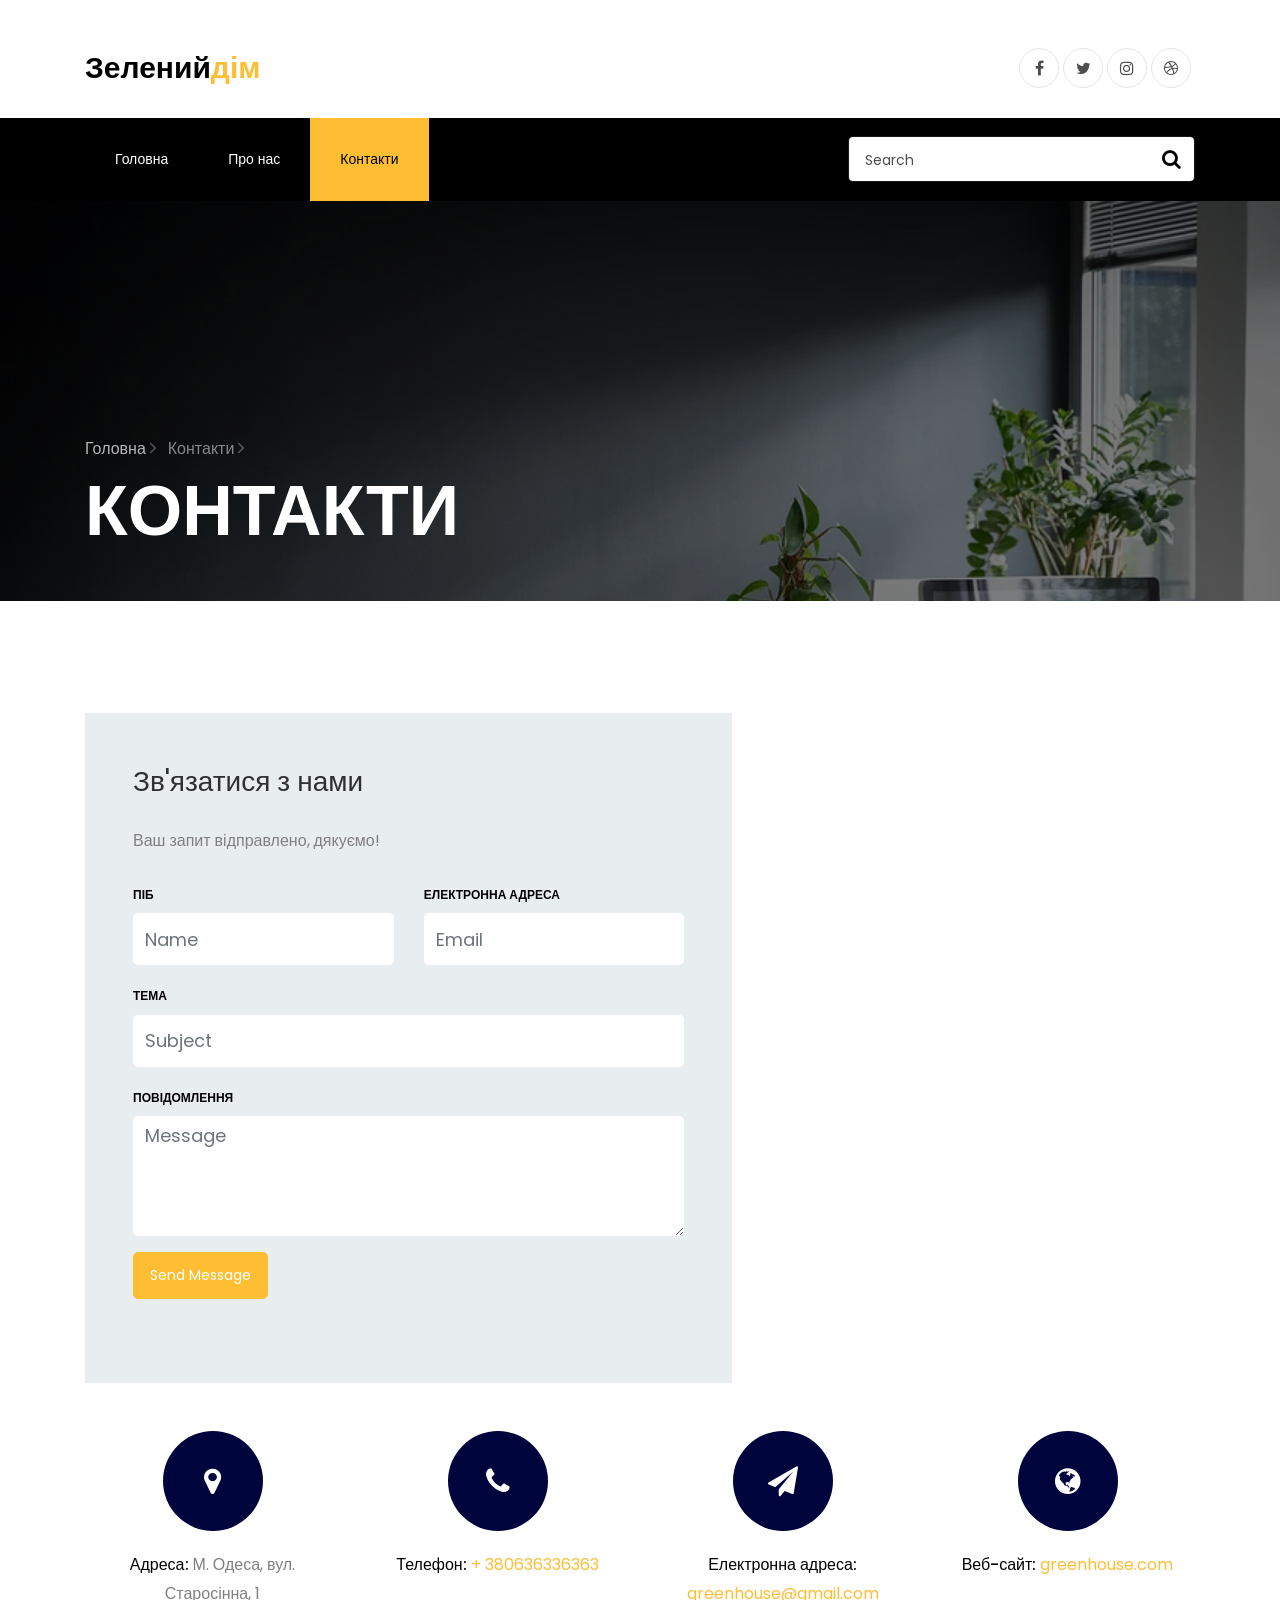
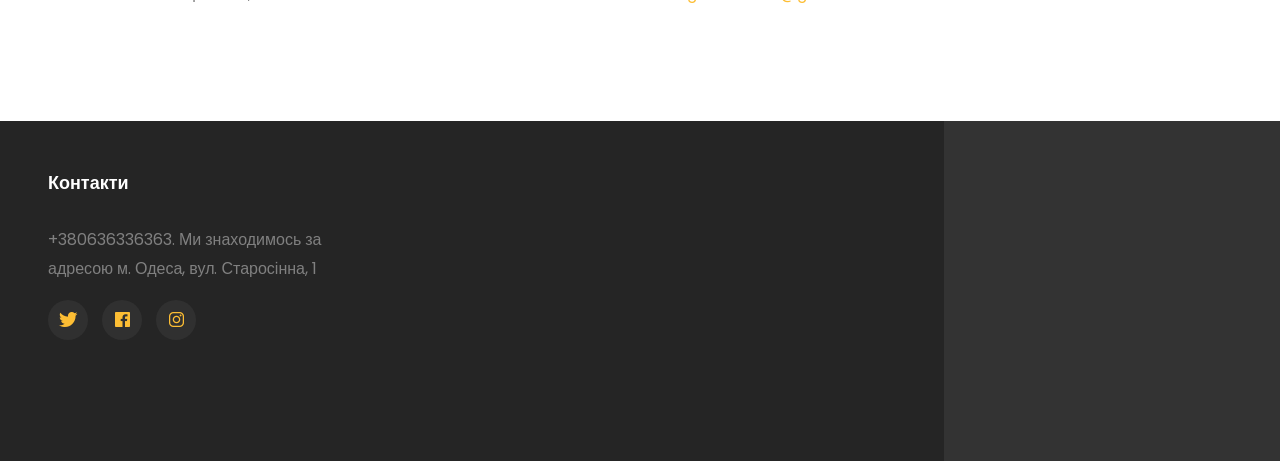
<file: contact.html>
<!DOCTYPE html>
<html lang="en">
  <head>
<!-- Google tag (gtag.js) -->
<script async src="https://www.googletagmanager.com/gtag/js?id=G-38N1H5BC1N"></script>
<script>
  window.dataLayer = window.dataLayer || [];
  function gtag(){dataLayer.push(arguments);}
  gtag('js', new Date());

  gtag('config', 'G-38N1H5BC1N');
</script>




    <title>Зелений дім</title>
    <meta charset="utf-8">
    <meta name="viewport" content="width=device-width, initial-scale=1, shrink-to-fit=no">
    
    <link href="https://fonts.googleapis.com/css?family=Poppins:300,400,500,600,700,800,900&display=swap" rel="stylesheet">

    <link rel="stylesheet" href="https://stackpath.bootstrapcdn.com/font-awesome/4.7.0/css/font-awesome.min.css">
 
    <link rel="stylesheet" href="css/animate.css">
    
    <link rel="stylesheet" href="css/owl.carousel.min.css">
    <link rel="stylesheet" href="css/owl.theme.default.min.css">
    <link rel="stylesheet" href="css/magnific-popup.css">

    <link rel="stylesheet" href="css/ionicons.min.css">
    
    <link rel="stylesheet" href="css/flaticon.css">
    <link rel="stylesheet" href="css/icomoon.css">
    <link rel="stylesheet" href="css/style.css">
  </head>
  
<!-- Google tag (gtag.js) -->
<script async src="https://www.googletagmanager.com/gtag/js?id=G-J213W39QEQ"></script>
<script>
  wind



  <body>
<!-- Google tag (gtag.js) -->
<script async src="https://www.googletagmanager.com/gtag/js?id=G-J213W39QEQ"></script>
<script>
  window.dataLayer = window.dataLayer || [];
  function gtag(){dataLayer.push(arguments);}
  gtag('js', new Date());

  gtag('config', 'G-J213W39QEQ');
</script>


    <div class="container pt-5">
			<div class="row justify-content-between">
				<div class="col">
					<a class="navbar-brand" href="index.html">Зелений<span>дім</span></a>
				</div>
				<div class="col d-flex justify-content-end">
					<div class="social-media">
		    		<p class="mb-0 d-flex">
		    			<a href="#" class="d-flex align-items-center justify-content-center"><span class="fa fa-facebook"><i class="sr-only">Facebook</i></span></a>
		    			<a href="#" class="d-flex align-items-center justify-content-center"><span class="fa fa-twitter"><i class="sr-only">Twitter</i></span></a>
		    			<a href="#" class="d-flex align-items-center justify-content-center"><span class="fa fa-instagram"><i class="sr-only">Instagram</i></span></a>
		    			<a href="#" class="d-flex align-items-center justify-content-center"><span class="fa fa-dribbble"><i class="sr-only">Dribbble</i></span></a>
		    		</p>
	        </div>
				</div>
			</div>
		</div>
		<nav class="navbar navbar-expand-lg navbar-dark ftco_navbar bg-dark ftco-navbar-light" id="ftco-navbar">
	    <div class="container">
	    
	      <button class="navbar-toggler" type="button" data-toggle="collapse" data-target="#ftco-nav" aria-controls="ftco-nav" aria-expanded="false" aria-label="Toggle navigation">
	        <span class="fa fa-bars"></span> Меню
	      </button>
				<form action="#" class="searchform order-lg-last">
          <div class="form-group d-flex">
            <input type="text" class="form-control pl-3" placeholder="Search">
            <button type="submit" placeholder="" class="form-control search"><span class="fa fa-search"></span></button>
          </div>
        </form>
	      <div class="collapse navbar-collapse" id="ftco-nav">
	        <ul class="navbar-nav mr-auto">
	        	<li class="nav-item"><a href="index.html" class="nav-link">Головна</a></li>
	        	<li class="nav-item"><a href="about.html" class="nav-link">Про нас</a></li>
	        	
	        	
	        	
	          <li class="nav-item active"><a href="contact.html" class="nav-link">Контакти</a></li>
	        </ul>
	      </div>
	    </div>
	  </nav>
    <!-- END nav -->

    <section class="hero-wrap hero-wrap-2" style="background-image: url('images/bg_3.jpg');" data-stellar-background-ratio="0.5">
      <div class="overlay"></div>
      <div class="container">
        <div class="row no-gutters slider-text align-items-end">
          <div class="col-md-9 ftco-animate pb-5">
          	<p class="breadcrumbs mb-2"><span class="mr-2"><a href="index.html">Головна <i class="ion-ios-arrow-forward"></i></a></span> <span>Контакти <i class="ion-ios-arrow-forward"></i></span></p>
            <h1 class="mb-0 bread">Контакти</h1>
          </div>
        </div>
      </div>
    </section>
   	
    <section class="ftco-section">
    	<div class="container">
    		<div class="row justify-content-center">
					<div class="col-md-12">
						<div class="wrapper">
							<div class="row no-gutters mb-5">
								<div class="col-md-7">
									<div class="contact-wrap w-100 p-md-5 p-4">
										<h3 class="mb-4">Зв'язатися з нами</h3>
										<div id="form-message-warning" class="mb-4"></div> 
					      		<div id="form-message-success" class="mb-4">
					            Ваш запит відправлено, дякуємо!
					      		</div>
										<form method="POST" id="contactForm" name="contactForm" class="contactForm">
											<div class="row">
												<div class="col-md-6">
													<div class="form-group">
														<label class="label" for="name">ПІБ</label>
														<input type="text" class="form-control" name="name" id="name" placeholder="Name">
													</div>
												</div>
												<div class="col-md-6"> 
													<div class="form-group">
														<label class="label" for="email">Електронна адреса</label>
														<input type="email" class="form-control" name="email" id="email" placeholder="Email">
													</div>
												</div>
												<div class="col-md-12">
													<div class="form-group">
														<label class="label" for="subject">Тема</label>
														<input type="text" class="form-control" name="subject" id="subject" placeholder="Subject">
													</div>
												</div>
												<div class="col-md-12">
													<div class="form-group">
														<label class="label" for="#">Повідомлення</label>
														<textarea name="message" class="form-control" id="message" cols="30" rows="4" placeholder="Message"></textarea>
													</div>
												</div>
												<div class="col-md-12">
													<div class="form-group">
														<input type="submit" value="Send Message" class="btn btn-primary">
														<div class="submitting"></div>
													</div>
												</div>
											</div>
										</form>
									</div>
								</div>
								<div class="col-md-5 d-flex align-items-stretch">
									<div id="map">
				          </div>
								</div>
							</div>
							<div class="row">
								<div class="col-md-3">
									<div class="dbox w-100 text-center">
				        		<div class="icon d-flex align-items-center justify-content-center">
				        			<span class="fa fa-map-marker"></span>
				        		</div>
				        		<div class="text">
					            <p><span>Адреса:</span> М. Одеса, вул. Старосінна, 1</p>
					          </div>
				          </div>
								</div>
								<div class="col-md-3">
									<div class="dbox w-100 text-center">
				        		<div class="icon d-flex align-items-center justify-content-center">
				        			<span class="fa fa-phone"></span>
				        		</div>
				        		<div class="text">
					            <p><span>Телефон:</span> <a href="tel://1234567920">+ 380636336363</a></p>
					          </div>
				          </div>
								</div>
								<div class="col-md-3">
									<div class="dbox w-100 text-center">
				        		<div class="icon d-flex align-items-center justify-content-center">
				        			<span class="fa fa-paper-plane"></span>
				        		</div>
				        		<div class="text">
					            <p><span>Електронна адреса:</span> <a href="mailto:info@yoursite.com">greenhouse@gmail.com</a></p>
					          </div>
				          </div>
								</div>
								<div class="col-md-3">
									<div class="dbox w-100 text-center">
				        		<div class="icon d-flex align-items-center justify-content-center">
				        			<span class="fa fa-globe"></span>
				        		</div>
				        		<div class="text">
					            <p><span>Веб-сайт:</span> <a href="#">greenhouse.com</a></p>
					          </div>
				          </div>
								</div>
							</div>
						</div>
					</div>
				</div>
    	</div>
    </section>

     <footer class="footer">
			<div class="container-fluid px-lg-5">
				<div class="row">
					<div class="col-md-9 py-5">
						<div class="row">
							<div class="col-md-4 mb-md-0 mb-4">
								<h2 class="footer-heading">Контакти</h2>
								<p>+380636336363. Ми знаходимось за адресою м. Одеса, вул. Старосінна, 1</p>
								<ul class="ftco-footer-social p-0">
		              <li class="ftco-animate"><a href="#" data-toggle="tooltip" data-placement="top" title="Twitter"><span class="ion-logo-twitter"></span></a></li>
		              <li class="ftco-animate"><a href="#" data-toggle="tooltip" data-placement="top" title="Facebook"><span class="ion-logo-facebook"></span></a></li>
		              <li class="ftco-animate"><a href="#" data-toggle="tooltip" data-placement="top" title="Instagram"><span class="ion-logo-instagram"></span></a></li>
		            </ul>
							</div>
							<div class="col-md-8">
								<div class="row justify-content-center">
									<div class="col-md-12 col-lg-10">
										<div class="row">
											<div class="col-md-4 mb-md-0 mb-4">
											
						            </ul>
											</div>
										</div>
									</div>
								</div>
							</div>
						</div>
						<div class="row mt-md-5">
							<div class="col-md-12">
								
							</div>
						</div>
					</div>
					<div class="col-md-3 py-md-5 py-4 aside-stretch-right pl-lg-5"
					</div>
				</div>
			</div>
		</footer>
  

  <!-- loader -->
  <div id="ftco-loader" class="show fullscreen"><svg class="circular" width="48px" height="48px"><circle class="path-bg" cx="24" cy="24" r="22" fill="none" stroke-width="4" stroke="#eeeeee"/><circle class="path" cx="24" cy="24" r="22" fill="none" stroke-width="4" stroke-miterlimit="10" stroke="#F96D00"/></svg></div>


  <script src="js/jquery.min.js"></script>
  <script src="js/jquery-migrate-3.0.1.min.js"></script>
  <script src="js/popper.min.js"></script>
  <script src="js/bootstrap.min.js"></script>
  <script src="js/jquery.easing.1.3.js"></script>
  <script src="js/jquery.waypoints.min.js"></script>
  <script src="js/jquery.stellar.min.js"></script>
  <script src="js/jquery.animateNumber.min.js"></script>
  <script src="js/owl.carousel.min.js"></script>
  <script src="js/jquery.magnific-popup.min.js"></script>
  <script src="js/scrollax.min.js"></script>
  
  <script src="js/google-map.js"></script>
  <script src="js/main.js"></script>
    
  </body>
</html>
</file>
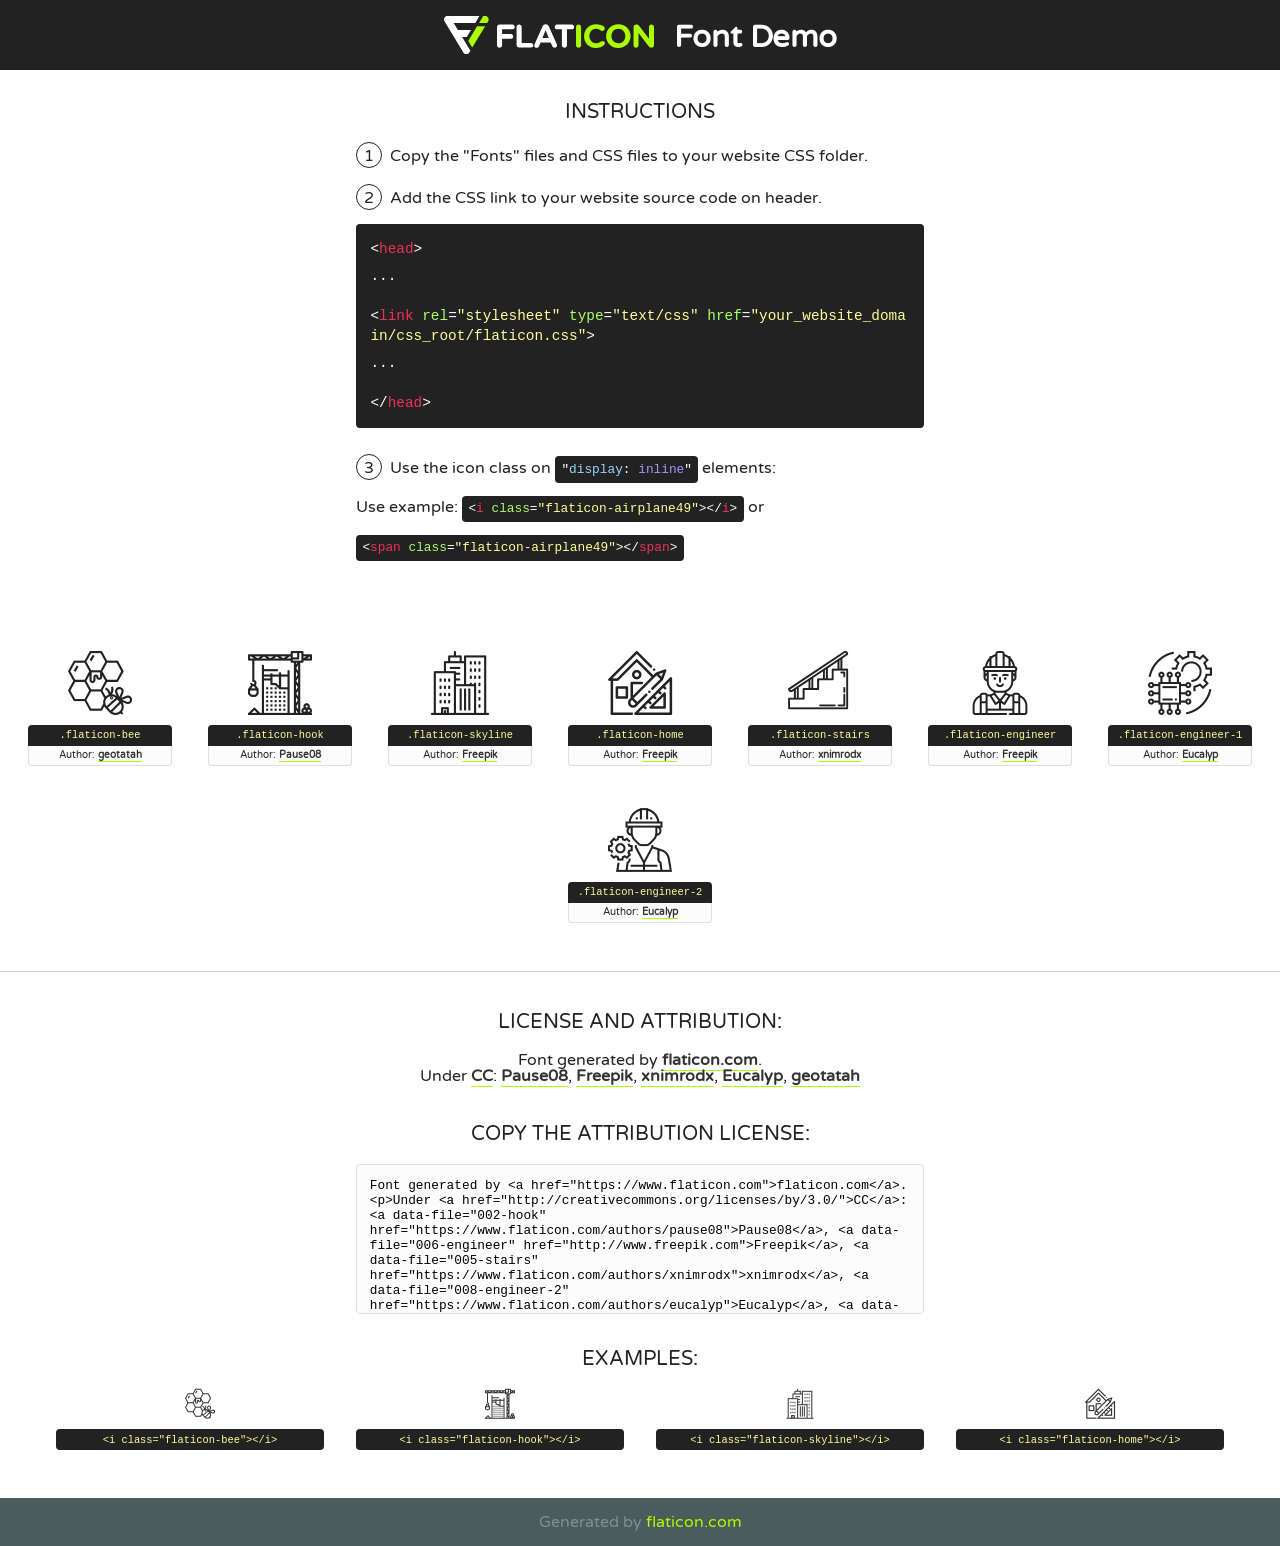
<file: fonts/flaticon/font/flaticon.html>
<!DOCTYPE html>
<!--
  Flaticon icon font: Flaticon
  Creation date: 07/02/2019 07:51
-->
<html>
<!DOCTYPE html>
<html>

<head>
    <title>Flaticon WebFont</title>
    <link href="http://fonts.googleapis.com/css?family=Varela+Round" rel="stylesheet" type="text/css" />
    <link rel="stylesheet" type="text/css" href="flaticon.css">
    <meta charset="UTF-8">
    <style>
    html, body, div, span, applet, object, iframe,
    h1, h2, h3, h4, h5, h6, p, blockquote, pre,
    a, abbr, acronym, address, big, cite, code,
    del, dfn, em, img, ins, kbd, q, s, samp,
    small, strike, strong, sub, sup, tt, var,
    b, u, i, center,
    dl, dt, dd, ol, ul, li,
    fieldset, form, label, legend,
    table, caption, tbody, tfoot, thead, tr, th, td,
    article, aside, canvas, details, embed, 
    figure, figcaption, footer, header, hgroup, 
    menu, nav, output, ruby, section, summary,
    time, mark, audio, video {
        margin: 0;
        padding: 0;
        border: 0;
        font-size: 100%;
        font: inherit;
        vertical-align: baseline;
    }
    /* HTML5 display-role reset for older browsers */
    article, aside, details, figcaption, figure, 
    footer, header, hgroup, menu, nav, section {
        display: block;
    }
    body {
        line-height: 1;
    }
    ol, ul {
        list-style: none;
    }
    blockquote, q {
        quotes: none;
    }
    blockquote:before, blockquote:after,
    q:before, q:after {
        content: '';
        content: none;
    }
    table {
        border-collapse: collapse;
        border-spacing: 0;
    }
    body {
        font-family: 'Varela Round', Helvetica, Arial, sans-serif;
        font-size: 16px;
        color: #222;
    }
    a {
        color: #333;
        border-bottom: 1px solid #a9fd00;
        font-weight: bold;
        text-decoration: none;
    }
    * {
        -moz-box-sizing: border-box;
        -webkit-box-sizing: border-box;
        box-sizing: border-box;
        margin: 0;
        padding: 0;
    }
    [class^="flaticon-"]:before, [class*=" flaticon-"]:before, [class^="flaticon-"]:after, [class*=" flaticon-"]:after {
        font-family: Flaticon;
        font-size: 30px;
        font-style: normal;
        margin-left: 20px;
        color: #333;
    }
    .wrapper {
        max-width: 600px;
        margin: auto;
        padding: 0 1em;
    }
    .title {
        font-size: 1.25em;
        text-align: center;
        margin-bottom: 1em;
        text-transform: uppercase;
    }
    header {
        text-align: center;
        background-color: #222;
        color: #fff;
        padding: 1em;
    }
    header .logo {
        width: 210px;
        height: 38px;
        display: inline-block;
        vertical-align: middle;
        margin-right: 1em;
        border: none;
    }
    header strong {
        font-size: 1.95em;
        font-weight: bold;
        vertical-align: middle;
        margin-top: 5px;
        display: inline-block;
    }
    .demo {
        margin: 2em auto;
        line-height: 1.25em;
    }
    .demo ul li {
        margin-bottom: 1em;
    }
    .demo ul li .num {
        color: #222;
        border-radius: 20px;
        display: inline-block;
        width: 26px;
        padding: 3px;
        height: 26px;
        text-align: center;
        margin-right: 0.5em;
        border: 1px solid #222;
    }
    .demo ul li code {
        background-color: #222;
        border-radius: 4px;
        padding: 0.25em 0.5em;
        display: inline-block;
        color: #fff;
        font-family: Consolas,Monaco,Lucida Console,Liberation Mono,DejaVu Sans Mono,Bitstream Vera Sans Mono,Courier New, monospace;
        font-weight: lighter;
        margin-top: 1em;
        font-size: 0.8em;
        word-break: break-all;
    }
    .demo ul li code.big {
        padding: 1em;
        font-size: 0.9em;
    }
    .demo ul li code .red {
        color: #EF3159;
    }
    .demo ul li code .green {
        color: #ACFF65;
    }
    .demo ul li code .yellow {
        color: #FFFF99;
    }
    .demo ul li code .blue {
        color: #99D3FF;
    }
    .demo ul li code .purple {
        color: #A295FF;
    }
    .demo ul li code .dots {
        margin-top: 0.5em;
        display: block;
    }
    #glyphs {
        border-bottom: 1px solid #ccc;
        padding: 2em 0;
        text-align: center;
    }
    .glyph {
        display: inline-block;
        width: 9em;
        margin: 1em;
        text-align: center;
        vertical-align: top;
        background: #FFF;
    }
    .glyph .glyph-icon {
        padding: 10px;
        display: block;
        font-family:"Flaticon";
        font-size: 64px;
        line-height: 1;
    }
    .glyph .glyph-icon:before {
        font-size: 64px;
        color: #222;
        margin-left: 0;
    }
    .class-name {
        font-size: 0.65em;
        background-color: #222;
        color: #fff;
        border-radius: 4px 4px 0 0;
        padding: 0.5em;
        color: #FFFF99;
        font-family: Consolas,Monaco,Lucida Console,Liberation Mono,DejaVu Sans Mono,Bitstream Vera Sans Mono,Courier New, monospace;
    }
    .author-name {
        font-size: 0.6em;
        background-color: #fcfcfd;
        border: 1px solid #DEDEE4;
        border-top: 0;
        border-radius: 0 0 4px 4px;
        padding: 0.5em;
    }
    .class-name:last-child {
        font-size: 10px;
        color:#888;
    }
    .class-name:last-child a {
        font-size: 10px;
        color:#555;
    }
    .class-name:last-child a:hover {
        color:#a9fd00;
    }
    .glyph > input {
        display: block;
        width: 100px;
        margin: 5px auto;
        text-align: center;
        font-size: 12px;
        cursor: text;
    }
    .glyph > input.icon-input {
        font-family:"Flaticon";
        font-size: 16px;
        margin-bottom: 10px;
    }
    .attribution .title {
        margin-top: 2em;
    }
    .attribution textarea {
        background-color: #fcfcfd;
        padding: 1em;
        border: none;
        box-shadow: none;
        border: 1px solid #DEDEE4;
        border-radius: 4px;
        resize: none;
        width: 100%;
        height: 150px;
        font-size: 0.8em;
        font-family: Consolas,Monaco,Lucida Console,Liberation Mono,DejaVu Sans Mono,Bitstream Vera Sans Mono,Courier New, monospace;
        -webkit-appearance: none;
    }
    .iconsuse {
        margin: 2em auto;
        text-align: center;
        max-width: 1200px;
    }
    .iconsuse:after {
        content: '';
        display: table;
        clear: both;
    }
    .iconsuse .image {
        float: left;
        width: 25%;
        padding: 0 1em;
    }
    .iconsuse .image p {
        margin-bottom: 1em;
    }
    .iconsuse .image span {
        display: block;
        font-size: 0.65em;
        background-color: #222;
        color: #fff;
        border-radius: 4px;
        padding: 0.5em;
        color: #FFFF99;
        margin-top: 1em;
        font-family: Consolas,Monaco,Lucida Console,Liberation Mono,DejaVu Sans Mono,Bitstream Vera Sans Mono,Courier New, monospace;
    }
    #footer {
        text-align: center;
        background-color: #4C5B5C;
        color: #7c9192;
        padding: 1em;
    }
    #footer a {
        border: none;
        color: #a9fd00;
        font-weight: normal;
    }
    @media (max-width: 960px) {
        .iconsuse .image {
            width: 50%;
        }
    }
    @media (max-width: 560px) {
        .iconsuse .image {
            width: 100%;
        }
    }
    </style>
</head>

<body class="characters-off">

    <header>
        <a href="https://www.flaticon.com" target="_blank" class="logo">
            <svg version="1.1" xmlns="http://www.w3.org/2000/svg" xmlns:xlink="http://www.w3.org/1999/xlink" xmlns:a="http://ns.adobe.com/AdobeSVGViewerExtensions/3.0/" viewBox="0 0 560.875 102.036" enable-background="new 0 0 560.875 102.036" xml:space="preserve">
                <defs>
                </defs>
                <g>
                    <g class="letters">
                        <path fill="#ffffff" d="M141.596,29.675c0-3.777,2.985-6.767,6.764-6.767h34.438c3.426,0,6.15,2.728,6.15,6.15
                        c0,3.43-2.724,6.149-6.15,6.149h-27.674v13.091h23.719c3.429,0,6.151,2.724,6.151,6.15c0,3.43-2.723,6.149-6.151,6.149h-23.719
                        v17.574c0,3.773-2.986,6.761-6.764,6.761c-3.779,0-6.764-2.989-6.764-6.761V29.675z"></path>
                        <path fill="#ffffff" d="M193.844,29.149c0-3.781,2.985-6.767,6.764-6.767c3.776,0,6.763,2.985,6.763,6.767v42.957h25.039
                        c3.426,0,6.149,2.726,6.149,6.153c0,3.425-2.723,6.15-6.149,6.15h-31.802c-3.779,0-6.764-2.986-6.764-6.768V29.149z"></path>
                        <path fill="#ffffff" d="M241.891,75.71l21.438-48.407c1.492-3.341,4.215-5.357,7.906-5.357h0.792
                        c3.686,0,6.323,2.017,7.815,5.357l21.439,48.407c0.436,0.967,0.701,1.845,0.701,2.723c0,3.602-2.809,6.501-6.414,6.501
                        c-3.161,0-5.269-1.845-6.499-4.655l-4.132-9.661h-27.059l-4.301,10.102c-1.144,2.631-3.426,4.214-6.237,4.214
                        c-3.517,0-6.24-2.81-6.24-6.325C241.1,77.64,241.451,76.677,241.891,75.71z M279.932,58.666l-8.521-20.297l-8.526,20.297H279.932
                        z"></path>
                        <path fill="#ffffff" d="M314.864,35.387H301.86c-3.429,0-6.239-2.813-6.239-6.238c0-3.429,2.811-6.24,6.239-6.24h39.533
                        c3.426,0,6.237,2.811,6.237,6.24c0,3.425-2.811,6.238-6.237,6.238h-13.001v42.785c0,3.773-2.99,6.761-6.764,6.761
                        c-3.779,0-6.764-2.989-6.764-6.761V35.387z"></path>
                        <path fill="#A9FD00" d="M352.615,29.149c0-3.781,2.985-6.767,6.767-6.767c3.774,0,6.761,2.985,6.761,6.767v49.024
                        c0,3.773-2.987,6.761-6.761,6.761c-3.781,0-6.767-2.989-6.767-6.761V29.149z"></path>
                        <path fill="#A9FD00" d="M374.132,53.836v-0.179c0-17.481,13.178-31.801,32.065-31.801c9.22,0,15.459,2.458,20.557,6.238
                        c1.402,1.054,2.637,2.985,2.637,5.357c0,3.692-2.985,6.59-6.681,6.59c-1.845,0-3.071-0.702-4.044-1.319
                        c-3.776-2.813-7.729-4.393-12.562-4.393c-10.364,0-17.831,8.611-17.831,19.154v0.173c0,10.542,7.291,19.329,17.831,19.329
                        c5.715,0,9.492-1.756,13.359-4.834c1.049-0.874,2.458-1.491,4.039-1.491c3.429,0,6.325,2.813,6.325,6.236
                        c0,2.106-1.056,3.78-2.282,4.834c-5.539,4.834-12.036,7.733-21.878,7.733C387.572,85.464,374.132,71.493,374.132,53.836z"></path>
                        <path fill="#A9FD00" d="M433.009,53.836v-0.179c0-17.481,13.79-31.801,32.766-31.801c18.981,0,32.592,14.143,32.592,31.628v0.173
                        c0,17.483-13.785,31.807-32.769,31.807C446.625,85.464,433.009,71.32,433.009,53.836z M484.224,53.836v-0.179
                        c0-10.539-7.725-19.326-18.626-19.326c-10.893,0-18.449,8.611-18.449,19.154v0.173c0,10.542,7.73,19.329,18.626,19.329
                        C476.676,72.986,484.224,64.378,484.224,53.836z"></path>
                        <path fill="#A9FD00" d="M506.233,29.321c0-3.774,2.99-6.763,6.767-6.763h1.401c3.252,0,5.183,1.583,7.029,3.953l26.093,34.265
                        V29.059c0-3.692,2.99-6.677,6.681-6.677c3.683,0,6.671,2.985,6.671,6.677v48.934c0,3.78-2.987,6.765-6.764,6.765h-0.436
                        c-3.257,0-5.188-1.581-7.034-3.953l-27.056-35.492v32.944c0,3.687-2.985,6.676-6.678,6.676c-3.683,0-6.673-2.989-6.673-6.676
                        V29.321z"></path>
                    </g>
                    <g class="insignia">
                        <path fill="#ffffff" d="M48.372,56.137h12.517l11.156-18.537H37.186L25.688,18.539h57.825L94.668,0H9.271
                        C5.925,0,2.842,1.801,1.198,4.716c-1.644,2.907-1.593,6.482,0.134,9.343l50.38,83.501c1.678,2.781,4.689,4.476,7.938,4.476
                        c3.246,0,6.257-1.695,7.935-4.476l2.898-4.804L48.372,56.137z"></path>
                        <g class="i">
                            <path fill="#A9FD00" d="M93.575,18.539h0.031v0.004l21.652,0.004l2.705-4.488c1.727-2.861,1.778-6.436,0.133-9.343
                            C116.454,1.801,113.371,0,110.026,0h-5.294L93.575,18.539z"></path>
                            <polygon fill="#A9FD00" points="88.291,27.356 64.725,66.486 75.519,84.404 109.942,27.356"></polygon>
                        </g>
                    </g>
                </g>
            </svg>
        </a>
        <strong>Font Demo</strong>
    </header>


    <section class="demo wrapper">

        <p class="title">Instructions</p>

        <ul>
            <li>
                <span class="num">1</span>Copy the "Fonts" files and CSS files to your website CSS folder.
            </li>
            <li>
                <span class="num">2</span>Add the CSS link to your website source code on header.
                <code class="big">
                    &lt;<span class="red">head</span>&gt;
                    <br/><span class="dots">...</span>
                    <br/>&lt;<span class="red">link</span> <span class="green">rel</span>=<span class="yellow">"stylesheet"</span> <span class="green">type</span>=<span class="yellow">"text/css"</span> <span class="green">href</span>=<span class="yellow">"your_website_domain/css_root/flaticon.css"</span>&gt;
                    <br/><span class="dots">...</span>
                    <br/>&lt;/<span class="red">head</span>&gt;
                </code>
            </li>

            <li>
                <p>
                    <span class="num">3</span>Use the icon class on <code>"<span class="blue">display</span>:<span class="purple"> inline</span>"</code> elements:
                    <br />
                    Use example: <code>&lt;<span class="red">i</span> <span class="green">class</span>=<span class="yellow">&quot;flaticon-airplane49&quot;</span>&gt;&lt;/<span class="red">i</span>&gt;</code> or <code>&lt;<span class="red">span</span> <span class="green">class</span>=<span class="yellow">&quot;flaticon-airplane49&quot;</span>&gt;&lt;/<span class="red">span</span>&gt;</code>
            </li>
        </ul>

    </section>




   <section id="glyphs">          
    
      
        <div class="glyph"><div class="glyph-icon flaticon-bee"></div>
            <div class="class-name">.flaticon-bee</div>
            <div class="author-name">Author: <a data-file="001-bee" href="https://www.flaticon.com/authors/geotatah">geotatah</a> </div> 
        </div>        
        
        <div class="glyph"><div class="glyph-icon flaticon-hook"></div>
            <div class="class-name">.flaticon-hook</div>
            <div class="author-name">Author: <a data-file="002-hook" href="https://www.flaticon.com/authors/pause08">Pause08</a> </div> 
        </div>        
        
        <div class="glyph"><div class="glyph-icon flaticon-skyline"></div>
            <div class="class-name">.flaticon-skyline</div>
            <div class="author-name">Author: <a data-file="003-skyline" href="http://www.freepik.com">Freepik</a> </div> 
        </div>        
        
        <div class="glyph"><div class="glyph-icon flaticon-home"></div>
            <div class="class-name">.flaticon-home</div>
            <div class="author-name">Author: <a data-file="004-home" href="http://www.freepik.com">Freepik</a> </div> 
        </div>        
        
        <div class="glyph"><div class="glyph-icon flaticon-stairs"></div>
            <div class="class-name">.flaticon-stairs</div>
            <div class="author-name">Author: <a data-file="005-stairs" href="https://www.flaticon.com/authors/xnimrodx">xnimrodx</a> </div> 
        </div>        
        
        <div class="glyph"><div class="glyph-icon flaticon-engineer"></div>
            <div class="class-name">.flaticon-engineer</div>
            <div class="author-name">Author: <a data-file="006-engineer" href="http://www.freepik.com">Freepik</a> </div> 
        </div>        
        
        <div class="glyph"><div class="glyph-icon flaticon-engineer-1"></div>
            <div class="class-name">.flaticon-engineer-1</div>
            <div class="author-name">Author: <a data-file="007-engineer-1" href="https://www.flaticon.com/authors/eucalyp">Eucalyp</a> </div> 
        </div>        
        
        <div class="glyph"><div class="glyph-icon flaticon-engineer-2"></div>
            <div class="class-name">.flaticon-engineer-2</div>
            <div class="author-name">Author: <a data-file="008-engineer-2" href="https://www.flaticon.com/authors/eucalyp">Eucalyp</a> </div> 
        </div>        
        

    </section>



    <section class="attribution wrapper"   style="text-align:center;">

      <div class="title">License and attribution:</div><div class="attrDiv">Font generated by <a href="https://www.flaticon.com">flaticon.com</a>. <div><p>Under <a href="http://creativecommons.org/licenses/by/3.0/">CC</a>: <a data-file="002-hook" href="https://www.flaticon.com/authors/pause08">Pause08</a>, <a data-file="006-engineer" href="http://www.freepik.com">Freepik</a>, <a data-file="005-stairs" href="https://www.flaticon.com/authors/xnimrodx">xnimrodx</a>, <a data-file="008-engineer-2" href="https://www.flaticon.com/authors/eucalyp">Eucalyp</a>, <a data-file="001-bee" href="https://www.flaticon.com/authors/geotatah">geotatah</a></p>  </div>
      </div>
      <div class="title">Copy the Attribution License:</div>

    <textarea onclick="this.focus();this.select();">Font generated by &lt;a href=&quot;https://www.flaticon.com&quot;&gt;flaticon.com&lt;/a&gt;. <p>Under <a href="http://creativecommons.org/licenses/by/3.0/">CC</a>: <a data-file="002-hook" href="https://www.flaticon.com/authors/pause08">Pause08</a>, <a data-file="006-engineer" href="http://www.freepik.com">Freepik</a>, <a data-file="005-stairs" href="https://www.flaticon.com/authors/xnimrodx">xnimrodx</a>, <a data-file="008-engineer-2" href="https://www.flaticon.com/authors/eucalyp">Eucalyp</a>, <a data-file="001-bee" href="https://www.flaticon.com/authors/geotatah">geotatah</a></p>  
     </textarea>

    </section>

    <section class="iconsuse">

          <div class="title">Examples:</div>            
             
            <div class="image">
                <p>
                    <i class="glyph-icon flaticon-bee"></i> 
                    <span>&lt;i class=&quot;flaticon-bee&quot;&gt;&lt;/i&gt;</span>
                </p>
            </div>
            
            <div class="image">
                <p>
                    <i class="glyph-icon flaticon-hook"></i> 
                    <span>&lt;i class=&quot;flaticon-hook&quot;&gt;&lt;/i&gt;</span>
                </p>
            </div>
            
            <div class="image">
                <p>
                    <i class="glyph-icon flaticon-skyline"></i> 
                    <span>&lt;i class=&quot;flaticon-skyline&quot;&gt;&lt;/i&gt;</span>
                </p>
            </div>
            
            <div class="image">
                <p>
                    <i class="glyph-icon flaticon-home"></i> 
                    <span>&lt;i class=&quot;flaticon-home&quot;&gt;&lt;/i&gt;</span>
                </p>
            </div>
                       
        </div>
                            
    </section>

<div id="footer">
    <div>Generated by <a href="https://www.flaticon.com">flaticon.com</a>
    </div>
</div>



</body>
</html>
</file>
<file: css/flaticon.css>
/*
  	Flaticon icon font: Flaticon
  	Creation date: 24/01/2020 06:52
  	*/


@font-face {
  font-family: "Flaticon";
  src: url("../fonts/flaticon/font/Flaticon.eot");
  src: url("../fonts/flaticon/font/Flaticon.eot?#iefix") format("embedded-opentype"),
       url("../fonts/flaticon/font/Flaticon.woff") format("woff"),
       url("../fonts/flaticon/font/Flaticon.ttf") format("truetype"),
       url("../fonts/flaticon/font/Flaticon.svg#Flaticon") format("svg");
  font-weight: normal;
  font-style: normal;
}

@media screen and (-webkit-min-device-pixel-ratio:0) {
  @font-face {
    font-family: "Flaticon";
    src: url("../fonts/flaticon/font/Flaticon.svg#Flaticon") format("svg");
  }
}

[class^="flaticon-"]:before, [class*=" flaticon-"]:before,
[class^="flaticon-"]:after, [class*=" flaticon-"]:after {   
  font-family: Flaticon;
  font-style: normal;
  font-weight: normal;
  font-variant: normal;
  text-transform: none;
  line-height: 1;

  /* Better Font Rendering =========== */
  -webkit-font-smoothing: antialiased;
  -moz-osx-font-smoothing: grayscale;
}

.flaticon-bee:before { content: "\f100"; }
.flaticon-hook:before { content: "\f101"; }
.flaticon-skyline:before { content: "\f102"; }
.flaticon-home:before { content: "\f103"; }
.flaticon-stairs:before { content: "\f104"; }
.flaticon-engineer:before { content: "\f105"; }
.flaticon-engineer-1:before { content: "\f106"; }
.flaticon-engineer-2:before { content: "\f107"; }
</file>
<file: css/icomoon.css>
@font-face {
  font-family: 'icomoon';
  src:  url('../fonts/icomoon/icomoon.eot?6tt51o');
  src:  url('../fonts/icomoon/icomoon.eot?6tt51o#iefix') format('embedded-opentype'),
    url('../fonts/icomoon/icomoon.ttf?6tt51o') format('truetype'),
    url('../fonts/icomoon/icomoon.woff?6tt51o') format('woff'),
    url('../fonts/icomoon/icomoon.svg?6tt51o#icomoon') format('svg');
  font-weight: normal;
  font-style: normal;
}

[class^="icon-"], [class*=" icon-"] {
  /* use !important to prevent issues with browser extensions that change fonts */
  font-family: 'icomoon' !important;
  speak: none;
  font-style: normal;
  font-weight: normal;
  font-variant: normal;
  text-transform: none;
  line-height: 1;

  /* Better Font Rendering =========== */
  -webkit-font-smoothing: antialiased;
  -moz-osx-font-smoothing: grayscale;
}

.icon-asterisk:before {
  content: "\f069";
}
.icon-plus:before {
  content: "\f067";
}
.icon-question:before {
  content: "\f128";
}
.icon-minus:before {
  content: "\f068";
}
.icon-glass:before {
  content: "\f000";
}
.icon-music:before {
  content: "\f001";
}
.icon-search:before {
  content: "\f002";
}
.icon-envelope-o:before {
  content: "\f003";
}
.icon-heart:before {
  content: "\f004";
}
.icon-star:before {
  content: "\f005";
}
.icon-star-o:before {
  content: "\f006";
}
.icon-user:before {
  content: "\f007";
}
.icon-film:before {
  content: "\f008";
}
.icon-th-large:before {
  content: "\f009";
}
.icon-th:before {
  content: "\f00a";
}
.icon-th-list:before {
  content: "\f00b";
}
.icon-check:before {
  content: "\f00c";
}
.icon-close:before {
  content: "\f00d";
}
.icon-remove:before {
  content: "\f00d";
}
.icon-times:before {
  content: "\f00d";
}
.icon-search-plus:before {
  content: "\f00e";
}
.icon-search-minus:before {
  content: "\f010";
}
.icon-power-off:before {
  content: "\f011";
}
.icon-signal:before {
  content: "\f012";
}
.icon-cog:before {
  content: "\f013";
}
.icon-gear:before {
  content: "\f013";
}
.icon-trash-o:before {
  content: "\f014";
}
.icon-home:before {
  content: "\f015";
}
.icon-file-o:before {
  content: "\f016";
}
.icon-clock-o:before {
  content: "\f017";
}
.icon-road:before {
  content: "\f018";
}
.icon-download:before {
  content: "\f019";
}
.icon-arrow-circle-o-down:before {
  content: "\f01a";
}
.icon-arrow-circle-o-up:before {
  content: "\f01b";
}
.icon-inbox:before {
  content: "\f01c";
}
.icon-play-circle-o:before {
  content: "\f01d";
}
.icon-repeat:before {
  content: "\f01e";
}
.icon-rotate-right:before {
  content: "\f01e";
}
.icon-refresh:before {
  content: "\f021";
}
.icon-list-alt:before {
  content: "\f022";
}
.icon-lock:before {
  content: "\f023";
}
.icon-flag:before {
  content: "\f024";
}
.icon-headphones:before {
  content: "\f025";
}
.icon-volume-off:before {
  content: "\f026";
}
.icon-volume-down:before {
  content: "\f027";
}
.icon-volume-up:before {
  content: "\f028";
}
.icon-qrcode:before {
  content: "\f029";
}
.icon-barcode:before {
  content: "\f02a";
}
.icon-tag:before {
  content: "\f02b";
}
.icon-tags:before {
  content: "\f02c";
}
.icon-book:before {
  content: "\f02d";
}
.icon-bookmark:before {
  content: "\f02e";
}
.icon-print:before {
  content: "\f02f";
}
.icon-camera:before {
  content: "\f030";
}
.icon-font:before {
  content: "\f031";
}
.icon-bold:before {
  content: "\f032";
}
.icon-italic:before {
  content: "\f033";
}
.icon-text-height:before {
  content: "\f034";
}
.icon-text-width:before {
  content: "\f035";
}
.icon-align-left:before {
  content: "\f036";
}
.icon-align-center:before {
  content: "\f037";
}
.icon-align-right:before {
  content: "\f038";
}
.icon-align-justify:before {
  content: "\f039";
}
.icon-list:before {
  content: "\f03a";
}
.icon-dedent:before {
  content: "\f03b";
}
.icon-outdent:before {
  content: "\f03b";
}
.icon-indent:before {
  content: "\f03c";
}
.icon-video-camera:before {
  content: "\f03d";
}
.icon-image:before {
  content: "\f03e";
}
.icon-photo:before {
  content: "\f03e";
}
.icon-picture-o:before {
  content: "\f03e";
}
.icon-pencil:before {
  content: "\f040";
}
.icon-map-marker:before {
  content: "\f041";
}
.icon-adjust:before {
  content: "\f042";
}
.icon-tint:before {
  content: "\f043";
}
.icon-edit:before {
  content: "\f044";
}
.icon-pencil-square-o:before {
  content: "\f044";
}
.icon-share-square-o:before {
  content: "\f045";
}
.icon-check-square-o:before {
  content: "\f046";
}
.icon-arrows:before {
  content: "\f047";
}
.icon-step-backward:before {
  content: "\f048";
}
.icon-fast-backward:before {
  content: "\f049";
}
.icon-backward:before {
  content: "\f04a";
}
.icon-play:before {
  content: "\f04b";
}
.icon-pause:before {
  content: "\f04c";
}
.icon-stop:before {
  content: "\f04d";
}
.icon-forward:before {
  content: "\f04e";
}
.icon-fast-forward:before {
  content: "\f050";
}
.icon-step-forward:before {
  content: "\f051";
}
.icon-eject:before {
  content: "\f052";
}
.icon-chevron-left:before {
  content: "\f053";
}
.icon-chevron-right:before {
  content: "\f054";
}
.icon-plus-circle:before {
  content: "\f055";
}
.icon-minus-circle:before {
  content: "\f056";
}
.icon-times-circle:before {
  content: "\f057";
}
.icon-check-circle:before {
  content: "\f058";
}
.icon-question-circle:before {
  content: "\f059";
}
.icon-info-circle:before {
  content: "\f05a";
}
.icon-crosshairs:before {
  content: "\f05b";
}
.icon-times-circle-o:before {
  content: "\f05c";
}
.icon-check-circle-o:before {
  content: "\f05d";
}
.icon-ban:before {
  content: "\f05e";
}
.icon-arrow-left:before {
  content: "\f060";
}
.icon-arrow-right:before {
  content: "\f061";
}
.icon-arrow-up:before {
  content: "\f062";
}
.icon-arrow-down:before {
  content: "\f063";
}
.icon-mail-forward:before {
  content: "\f064";
}
.icon-share:before {
  content: "\f064";
}
.icon-expand:before {
  content: "\f065";
}
.icon-compress:before {
  content: "\f066";
}
.icon-exclamation-circle:before {
  content: "\f06a";
}
.icon-gift:before {
  content: "\f06b";
}
.icon-leaf:before {
  content: "\f06c";
}
.icon-fire:before {
  content: "\f06d";
}
.icon-eye:before {
  content: "\f06e";
}
.icon-eye-slash:before {
  content: "\f070";
}
.icon-exclamation-triangle:before {
  content: "\f071";
}
.icon-warning:before {
  content: "\f071";
}
.icon-plane:before {
  content: "\f072";
}
.icon-calendar:before {
  content: "\f073";
}
.icon-random:before {
  content: "\f074";
}
.icon-comment:before {
  content: "\f075";
}
.icon-magnet:before {
  content: "\f076";
}
.icon-chevron-up:before {
  content: "\f077";
}
.icon-chevron-down:before {
  content: "\f078";
}
.icon-retweet:before {
  content: "\f079";
}
.icon-shopping-cart:before {
  content: "\f07a";
}
.icon-folder:before {
  content: "\f07b";
}
.icon-folder-open:before {
  content: "\f07c";
}
.icon-arrows-v:before {
  content: "\f07d";
}
.icon-arrows-h:before {
  content: "\f07e";
}
.icon-bar-chart:before {
  content: "\f080";
}
.icon-bar-chart-o:before {
  content: "\f080";
}
.icon-twitter-square:before {
  content: "\f081";
}
.icon-facebook-square:before {
  content: "\f082";
}
.icon-camera-retro:before {
  content: "\f083";
}
.icon-key:before {
  content: "\f084";
}
.icon-cogs:before {
  content: "\f085";
}
.icon-gears:before {
  content: "\f085";
}
.icon-comments:before {
  content: "\f086";
}
.icon-thumbs-o-up:before {
  content: "\f087";
}
.icon-thumbs-o-down:before {
  content: "\f088";
}
.icon-star-half:before {
  content: "\f089";
}
.icon-heart-o:before {
  content: "\f08a";
}
.icon-sign-out:before {
  content: "\f08b";
}
.icon-linkedin-square:before {
  content: "\f08c";
}
.icon-thumb-tack:before {
  content: "\f08d";
}
.icon-external-link:before {
  content: "\f08e";
}
.icon-sign-in:before {
  content: "\f090";
}
.icon-trophy:before {
  content: "\f091";
}
.icon-github-square:before {
  content: "\f092";
}
.icon-upload:before {
  content: "\f093";
}
.icon-lemon-o:before {
  content: "\f094";
}
.icon-phone:before {
  content: "\f095";
}
.icon-square-o:before {
  content: "\f096";
}
.icon-bookmark-o:before {
  content: "\f097";
}
.icon-phone-square:before {
  content: "\f098";
}
.icon-twitter:before {
  content: "\f099";
}
.icon-facebook:before {
  content: "\f09a";
}
.icon-facebook-f:before {
  content: "\f09a";
}
.icon-github:before {
  content: "\f09b";
}
.icon-unlock:before {
  content: "\f09c";
}
.icon-credit-card:before {
  content: "\f09d";
}
.icon-feed:before {
  content: "\f09e";
}
.icon-rss:before {
  content: "\f09e";
}
.icon-hdd-o:before {
  content: "\f0a0";
}
.icon-bullhorn:before {
  content: "\f0a1";
}
.icon-bell-o:before {
  content: "\f0a2";
}
.icon-certificate:before {
  content: "\f0a3";
}
.icon-hand-o-right:before {
  content: "\f0a4";
}
.icon-hand-o-left:before {
  content: "\f0a5";
}
.icon-hand-o-up:before {
  content: "\f0a6";
}
.icon-hand-o-down:before {
  content: "\f0a7";
}
.icon-arrow-circle-left:before {
  content: "\f0a8";
}
.icon-arrow-circle-right:before {
  content: "\f0a9";
}
.icon-arrow-circle-up:before {
  content: "\f0aa";
}
.icon-arrow-circle-down:before {
  content: "\f0ab";
}
.icon-globe:before {
  content: "\f0ac";
}
.icon-wrench:before {
  content: "\f0ad";
}
.icon-tasks:before {
  content: "\f0ae";
}
.icon-filter:before {
  content: "\f0b0";
}
.icon-briefcase:before {
  content: "\f0b1";
}
.icon-arrows-alt:before {
  content: "\f0b2";
}
.icon-group:before {
  content: "\f0c0";
}
.icon-users:before {
  content: "\f0c0";
}
.icon-chain:before {
  content: "\f0c1";
}
.icon-link:before {
  content: "\f0c1";
}
.icon-cloud:before {
  content: "\f0c2";
}
.icon-flask:before {
  content: "\f0c3";
}
.icon-cut:before {
  content: "\f0c4";
}
.icon-scissors:before {
  content: "\f0c4";
}
.icon-copy:before {
  content: "\f0c5";
}
.icon-files-o:before {
  content: "\f0c5";
}
.icon-paperclip:before {
  content: "\f0c6";
}
.icon-floppy-o:before {
  content: "\f0c7";
}
.icon-save:before {
  content: "\f0c7";
}
.icon-square:before {
  content: "\f0c8";
}
.icon-bars:before {
  content: "\f0c9";
}
.icon-navicon:before {
  content: "\f0c9";
}
.icon-reorder:before {
  content: "\f0c9";
}
.icon-list-ul:before {
  content: "\f0ca";
}
.icon-list-ol:before {
  content: "\f0cb";
}
.icon-strikethrough:before {
  content: "\f0cc";
}
.icon-underline:before {
  content: "\f0cd";
}
.icon-table:before {
  content: "\f0ce";
}
.icon-magic:before {
  content: "\f0d0";
}
.icon-truck:before {
  content: "\f0d1";
}
.icon-pinterest:before {
  content: "\f0d2";
}
.icon-pinterest-square:before {
  content: "\f0d3";
}
.icon-google-plus-square:before {
  content: "\f0d4";
}
.icon-google-plus:before {
  content: "\f0d5";
}
.icon-money:before {
  content: "\f0d6";
}
.icon-caret-down:before {
  content: "\f0d7";
}
.icon-caret-up:before {
  content: "\f0d8";
}
.icon-caret-left:before {
  content: "\f0d9";
}
.icon-caret-right:before {
  content: "\f0da";
}
.icon-columns:before {
  content: "\f0db";
}
.icon-sort:before {
  content: "\f0dc";
}
.icon-unsorted:before {
  content: "\f0dc";
}
.icon-sort-desc:before {
  content: "\f0dd";
}
.icon-sort-down:before {
  content: "\f0dd";
}
.icon-sort-asc:before {
  content: "\f0de";
}
.icon-sort-up:before {
  content: "\f0de";
}
.icon-envelope:before {
  content: "\f0e0";
}
.icon-linkedin:before {
  content: "\f0e1";
}
.icon-rotate-left:before {
  content: "\f0e2";
}
.icon-undo:before {
  content: "\f0e2";
}
.icon-gavel:before {
  content: "\f0e3";
}
.icon-legal:before {
  content: "\f0e3";
}
.icon-dashboard:before {
  content: "\f0e4";
}
.icon-tachometer:before {
  content: "\f0e4";
}
.icon-comment-o:before {
  content: "\f0e5";
}
.icon-comments-o:before {
  content: "\f0e6";
}
.icon-bolt:before {
  content: "\f0e7";
}
.icon-flash:before {
  content: "\f0e7";
}
.icon-sitemap:before {
  content: "\f0e8";
}
.icon-umbrella:before {
  content: "\f0e9";
}
.icon-clipboard:before {
  content: "\f0ea";
}
.icon-paste:before {
  content: "\f0ea";
}
.icon-lightbulb-o:before {
  content: "\f0eb";
}
.icon-exchange:before {
  content: "\f0ec";
}
.icon-cloud-download:before {
  content: "\f0ed";
}
.icon-cloud-upload:before {
  content: "\f0ee";
}
.icon-user-md:before {
  content: "\f0f0";
}
.icon-stethoscope:before {
  content: "\f0f1";
}
.icon-suitcase:before {
  content: "\f0f2";
}
.icon-bell:before {
  content: "\f0f3";
}
.icon-coffee:before {
  content: "\f0f4";
}
.icon-cutlery:before {
  content: "\f0f5";
}
.icon-file-text-o:before {
  content: "\f0f6";
}
.icon-building-o:before {
  content: "\f0f7";
}
.icon-hospital-o:before {
  content: "\f0f8";
}
.icon-ambulance:before {
  content: "\f0f9";
}
.icon-medkit:before {
  content: "\f0fa";
}
.icon-fighter-jet:before {
  content: "\f0fb";
}
.icon-beer:before {
  content: "\f0fc";
}
.icon-h-square:before {
  content: "\f0fd";
}
.icon-plus-square:before {
  content: "\f0fe";
}
.icon-angle-double-left:before {
  content: "\f100";
}
.icon-angle-double-right:before {
  content: "\f101";
}
.icon-angle-double-up:before {
  content: "\f102";
}
.icon-angle-double-down:before {
  content: "\f103";
}
.icon-angle-left:before {
  content: "\f104";
}
.icon-angle-right:before {
  content: "\f105";
}
.icon-angle-up:before {
  content: "\f106";
}
.icon-angle-down:before {
  content: "\f107";
}
.icon-desktop:before {
  content: "\f108";
}
.icon-laptop:before {
  content: "\f109";
}
.icon-tablet:before {
  content: "\f10a";
}
.icon-mobile:before {
  content: "\f10b";
}
.icon-mobile-phone:before {
  content: "\f10b";
}
.icon-circle-o:before {
  content: "\f10c";
}
.icon-quote-left:before {
  content: "\f10d";
}
.icon-quote-right:before {
  content: "\f10e";
}
.icon-spinner:before {
  content: "\f110";
}
.icon-circle:before {
  content: "\f111";
}
.icon-mail-reply:before {
  content: "\f112";
}
.icon-reply:before {
  content: "\f112";
}
.icon-github-alt:before {
  content: "\f113";
}
.icon-folder-o:before {
  content: "\f114";
}
.icon-folder-open-o:before {
  content: "\f115";
}
.icon-smile-o:before {
  content: "\f118";
}
.icon-frown-o:before {
  content: "\f119";
}
.icon-meh-o:before {
  content: "\f11a";
}
.icon-gamepad:before {
  content: "\f11b";
}
.icon-keyboard-o:before {
  content: "\f11c";
}
.icon-flag-o:before {
  content: "\f11d";
}
.icon-flag-checkered:before {
  content: "\f11e";
}
.icon-terminal:before {
  content: "\f120";
}
.icon-code:before {
  content: "\f121";
}
.icon-mail-reply-all:before {
  content: "\f122";
}
.icon-reply-all:before {
  content: "\f122";
}
.icon-star-half-empty:before {
  content: "\f123";
}
.icon-star-half-full:before {
  content: "\f123";
}
.icon-star-half-o:before {
  content: "\f123";
}
.icon-location-arrow:before {
  content: "\f124";
}
.icon-crop:before {
  content: "\f125";
}
.icon-code-fork:before {
  content: "\f126";
}
.icon-chain-broken:before {
  content: "\f127";
}
.icon-unlink:before {
  content: "\f127";
}
.icon-info:before {
  content: "\f129";
}
.icon-exclamation:before {
  content: "\f12a";
}
.icon-superscript:before {
  content: "\f12b";
}
.icon-subscript:before {
  content: "\f12c";
}
.icon-eraser:before {
  content: "\f12d";
}
.icon-puzzle-piece:before {
  content: "\f12e";
}
.icon-microphone:before {
  content: "\f130";
}
.icon-microphone-slash:before {
  content: "\f131";
}
.icon-shield:before {
  content: "\f132";
}
.icon-calendar-o:before {
  content: "\f133";
}
.icon-fire-extinguisher:before {
  content: "\f134";
}
.icon-rocket:before {
  content: "\f135";
}
.icon-maxcdn:before {
  content: "\f136";
}
.icon-chevron-circle-left:before {
  content: "\f137";
}
.icon-chevron-circle-right:before {
  content: "\f138";
}
.icon-chevron-circle-up:before {
  content: "\f139";
}
.icon-chevron-circle-down:before {
  content: "\f13a";
}
.icon-html5:before {
  content: "\f13b";
}
.icon-css3:before {
  content: "\f13c";
}
.icon-anchor:before {
  content: "\f13d";
}
.icon-unlock-alt:before {
  content: "\f13e";
}
.icon-bullseye:before {
  content: "\f140";
}
.icon-ellipsis-h:before {
  content: "\f141";
}
.icon-ellipsis-v:before {
  content: "\f142";
}
.icon-rss-square:before {
  content: "\f143";
}
.icon-play-circle:before {
  content: "\f144";
}
.icon-ticket:before {
  content: "\f145";
}
.icon-minus-square:before {
  content: "\f146";
}
.icon-minus-square-o:before {
  content: "\f147";
}
.icon-level-up:before {
  content: "\f148";
}
.icon-level-down:before {
  content: "\f149";
}
.icon-check-square:before {
  content: "\f14a";
}
.icon-pencil-square:before {
  content: "\f14b";
}
.icon-external-link-square:before {
  content: "\f14c";
}
.icon-share-square:before {
  content: "\f14d";
}
.icon-compass:before {
  content: "\f14e";
}
.icon-caret-square-o-down:before {
  content: "\f150";
}
.icon-toggle-down:before {
  content: "\f150";
}
.icon-caret-square-o-up:before {
  content: "\f151";
}
.icon-toggle-up:before {
  content: "\f151";
}
.icon-caret-square-o-right:before {
  content: "\f152";
}
.icon-toggle-right:before {
  content: "\f152";
}
.icon-eur:before {
  content: "\f153";
}
.icon-euro:before {
  content: "\f153";
}
.icon-gbp:before {
  content: "\f154";
}
.icon-dollar:before {
  content: "\f155";
}
.icon-usd:before {
  content: "\f155";
}
.icon-inr:before {
  content: "\f156";
}
.icon-rupee:before {
  content: "\f156";
}
.icon-cny:before {
  content: "\f157";
}
.icon-jpy:before {
  content: "\f157";
}
.icon-rmb:before {
  content: "\f157";
}
.icon-yen:before {
  content: "\f157";
}
.icon-rouble:before {
  content: "\f158";
}
.icon-rub:before {
  content: "\f158";
}
.icon-ruble:before {
  content: "\f158";
}
.icon-krw:before {
  content: "\f159";
}
.icon-won:before {
  content: "\f159";
}
.icon-bitcoin:before {
  content: "\f15a";
}
.icon-btc:before {
  content: "\f15a";
}
.icon-file:before {
  content: "\f15b";
}
.icon-file-text:before {
  content: "\f15c";
}
.icon-sort-alpha-asc:before {
  content: "\f15d";
}
.icon-sort-alpha-desc:before {
  content: "\f15e";
}
.icon-sort-amount-asc:before {
  content: "\f160";
}
.icon-sort-amount-desc:before {
  content: "\f161";
}
.icon-sort-numeric-asc:before {
  content: "\f162";
}
.icon-sort-numeric-desc:before {
  content: "\f163";
}
.icon-thumbs-up:before {
  content: "\f164";
}
.icon-thumbs-down:before {
  content: "\f165";
}
.icon-youtube-square:before {
  content: "\f166";
}
.icon-youtube:before {
  content: "\f167";
}
.icon-xing:before {
  content: "\f168";
}
.icon-xing-square:before {
  content: "\f169";
}
.icon-youtube-play:before {
  content: "\f16a";
}
.icon-dropbox:before {
  content: "\f16b";
}
.icon-stack-overflow:before {
  content: "\f16c";
}
.icon-instagram:before {
  content: "\f16d";
}
.icon-flickr:before {
  content: "\f16e";
}
.icon-adn:before {
  content: "\f170";
}
.icon-bitbucket:before {
  content: "\f171";
}
.icon-bitbucket-square:before {
  content: "\f172";
}
.icon-tumblr:before {
  content: "\f173";
}
.icon-tumblr-square:before {
  content: "\f174";
}
.icon-long-arrow-down:before {
  content: "\f175";
}
.icon-long-arrow-up:before {
  content: "\f176";
}
.icon-long-arrow-left:before {
  content: "\f177";
}
.icon-long-arrow-right:before {
  content: "\f178";
}
.icon-apple:before {
  content: "\f179";
}
.icon-windows:before {
  content: "\f17a";
}
.icon-android:before {
  content: "\f17b";
}
.icon-linux:before {
  content: "\f17c";
}
.icon-dribbble:before {
  content: "\f17d";
}
.icon-skype:before {
  content: "\f17e";
}
.icon-foursquare:before {
  content: "\f180";
}
.icon-trello:before {
  content: "\f181";
}
.icon-female:before {
  content: "\f182";
}
.icon-male:before {
  content: "\f183";
}
.icon-gittip:before {
  content: "\f184";
}
.icon-gratipay:before {
  content: "\f184";
}
.icon-sun-o:before {
  content: "\f185";
}
.icon-moon-o:before {
  content: "\f186";
}
.icon-archive:before {
  content: "\f187";
}
.icon-bug:before {
  content: "\f188";
}
.icon-vk:before {
  content: "\f189";
}
.icon-weibo:before {
  content: "\f18a";
}
.icon-renren:before {
  content: "\f18b";
}
.icon-pagelines:before {
  content: "\f18c";
}
.icon-stack-exchange:before {
  content: "\f18d";
}
.icon-arrow-circle-o-right:before {
  content: "\f18e";
}
.icon-arrow-circle-o-left:before {
  content: "\f190";
}
.icon-caret-square-o-left:before {
  content: "\f191";
}
.icon-toggle-left:before {
  content: "\f191";
}
.icon-dot-circle-o:before {
  content: "\f192";
}
.icon-wheelchair:before {
  content: "\f193";
}
.icon-vimeo-square:before {
  content: "\f194";
}
.icon-try:before {
  content: "\f195";
}
.icon-turkish-lira:before {
  content: "\f195";
}
.icon-plus-square-o:before {
  content: "\f196";
}
.icon-space-shuttle:before {
  content: "\f197";
}
.icon-slack:before {
  content: "\f198";
}
.icon-envelope-square:before {
  content: "\f199";
}
.icon-wordpress:before {
  content: "\f19a";
}
.icon-openid:before {
  content: "\f19b";
}
.icon-bank:before {
  content: "\f19c";
}
.icon-institution:before {
  content: "\f19c";
}
.icon-university:before {
  content: "\f19c";
}
.icon-graduation-cap:before {
  content: "\f19d";
}
.icon-mortar-board:before {
  content: "\f19d";
}
.icon-yahoo:before {
  content: "\f19e";
}
.icon-google:before {
  content: "\f1a0";
}
.icon-reddit:before {
  content: "\f1a1";
}
.icon-reddit-square:before {
  content: "\f1a2";
}
.icon-stumbleupon-circle:before {
  content: "\f1a3";
}
.icon-stumbleupon:before {
  content: "\f1a4";
}
.icon-delicious:before {
  content: "\f1a5";
}
.icon-digg:before {
  content: "\f1a6";
}
.icon-pied-piper-pp:before {
  content: "\f1a7";
}
.icon-pied-piper-alt:before {
  content: "\f1a8";
}
.icon-drupal:before {
  content: "\f1a9";
}
.icon-joomla:before {
  content: "\f1aa";
}
.icon-language:before {
  content: "\f1ab";
}
.icon-fax:before {
  content: "\f1ac";
}
.icon-building:before {
  content: "\f1ad";
}
.icon-child:before {
  content: "\f1ae";
}
.icon-paw:before {
  content: "\f1b0";
}
.icon-spoon:before {
  content: "\f1b1";
}
.icon-cube:before {
  content: "\f1b2";
}
.icon-cubes:before {
  content: "\f1b3";
}
.icon-behance:before {
  content: "\f1b4";
}
.icon-behance-square:before {
  content: "\f1b5";
}
.icon-steam:before {
  content: "\f1b6";
}
.icon-steam-square:before {
  content: "\f1b7";
}
.icon-recycle:before {
  content: "\f1b8";
}
.icon-automobile:before {
  content: "\f1b9";
}
.icon-car:before {
  content: "\f1b9";
}
.icon-cab:before {
  content: "\f1ba";
}
.icon-taxi:before {
  content: "\f1ba";
}
.icon-tree:before {
  content: "\f1bb";
}
.icon-spotify:before {
  content: "\f1bc";
}
.icon-deviantart:before {
  content: "\f1bd";
}
.icon-soundcloud:before {
  content: "\f1be";
}
.icon-database:before {
  content: "\f1c0";
}
.icon-file-pdf-o:before {
  content: "\f1c1";
}
.icon-file-word-o:before {
  content: "\f1c2";
}
.icon-file-excel-o:before {
  content: "\f1c3";
}
.icon-file-powerpoint-o:before {
  content: "\f1c4";
}
.icon-file-image-o:before {
  content: "\f1c5";
}
.icon-file-photo-o:before {
  content: "\f1c5";
}
.icon-file-picture-o:before {
  content: "\f1c5";
}
.icon-file-archive-o:before {
  content: "\f1c6";
}
.icon-file-zip-o:before {
  content: "\f1c6";
}
.icon-file-audio-o:before {
  content: "\f1c7";
}
.icon-file-sound-o:before {
  content: "\f1c7";
}
.icon-file-movie-o:before {
  content: "\f1c8";
}
.icon-file-video-o:before {
  content: "\f1c8";
}
.icon-file-code-o:before {
  content: "\f1c9";
}
.icon-vine:before {
  content: "\f1ca";
}
.icon-codepen:before {
  content: "\f1cb";
}
.icon-jsfiddle:before {
  content: "\f1cc";
}
.icon-life-bouy:before {
  content: "\f1cd";
}
.icon-life-buoy:before {
  content: "\f1cd";
}
.icon-life-ring:before {
  content: "\f1cd";
}
.icon-life-saver:before {
  content: "\f1cd";
}
.icon-support:before {
  content: "\f1cd";
}
.icon-circle-o-notch:before {
  content: "\f1ce";
}
.icon-ra:before {
  content: "\f1d0";
}
.icon-rebel:before {
  content: "\f1d0";
}
.icon-resistance:before {
  content: "\f1d0";
}
.icon-empire:before {
  content: "\f1d1";
}
.icon-ge:before {
  content: "\f1d1";
}
.icon-git-square:before {
  content: "\f1d2";
}
.icon-git:before {
  content: "\f1d3";
}
.icon-hacker-news:before {
  content: "\f1d4";
}
.icon-y-combinator-square:before {
  content: "\f1d4";
}
.icon-yc-square:before {
  content: "\f1d4";
}
.icon-tencent-weibo:before {
  content: "\f1d5";
}
.icon-qq:before {
  content: "\f1d6";
}
.icon-wechat:before {
  content: "\f1d7";
}
.icon-weixin:before {
  content: "\f1d7";
}
.icon-paper-plane:before {
  content: "\f1d8";
}
.icon-send:before {
  content: "\f1d8";
}
.icon-paper-plane-o:before {
  content: "\f1d9";
}
.icon-send-o:before {
  content: "\f1d9";
}
.icon-history:before {
  content: "\f1da";
}
.icon-circle-thin:before {
  content: "\f1db";
}
.icon-header:before {
  content: "\f1dc";
}
.icon-paragraph:before {
  content: "\f1dd";
}
.icon-sliders:before {
  content: "\f1de";
}
.icon-share-alt:before {
  content: "\f1e0";
}
.icon-share-alt-square:before {
  content: "\f1e1";
}
.icon-bomb:before {
  content: "\f1e2";
}
.icon-futbol-o:before {
  content: "\f1e3";
}
.icon-soccer-ball-o:before {
  content: "\f1e3";
}
.icon-tty:before {
  content: "\f1e4";
}
.icon-binoculars:before {
  content: "\f1e5";
}
.icon-plug:before {
  content: "\f1e6";
}
.icon-slideshare:before {
  content: "\f1e7";
}
.icon-twitch:before {
  content: "\f1e8";
}
.icon-yelp:before {
  content: "\f1e9";
}
.icon-newspaper-o:before {
  content: "\f1ea";
}
.icon-wifi:before {
  content: "\f1eb";
}
.icon-calculator:before {
  content: "\f1ec";
}
.icon-paypal:before {
  content: "\f1ed";
}
.icon-google-wallet:before {
  content: "\f1ee";
}
.icon-cc-visa:before {
  content: "\f1f0";
}
.icon-cc-mastercard:before {
  content: "\f1f1";
}
.icon-cc-discover:before {
  content: "\f1f2";
}
.icon-cc-amex:before {
  content: "\f1f3";
}
.icon-cc-paypal:before {
  content: "\f1f4";
}
.icon-cc-stripe:before {
  content: "\f1f5";
}
.icon-bell-slash:before {
  content: "\f1f6";
}
.icon-bell-slash-o:before {
  content: "\f1f7";
}
.icon-trash:before {
  content: "\f1f8";
}
.icon-copyright:before {
  content: "\f1f9";
}
.icon-at:before {
  content: "\f1fa";
}
.icon-eyedropper:before {
  content: "\f1fb";
}
.icon-paint-brush:before {
  content: "\f1fc";
}
.icon-birthday-cake:before {
  content: "\f1fd";
}
.icon-area-chart:before {
  content: "\f1fe";
}
.icon-pie-chart:before {
  content: "\f200";
}
.icon-line-chart:before {
  content: "\f201";
}
.icon-lastfm:before {
  content: "\f202";
}
.icon-lastfm-square:before {
  content: "\f203";
}
.icon-toggle-off:before {
  content: "\f204";
}
.icon-toggle-on:before {
  content: "\f205";
}
.icon-bicycle:before {
  content: "\f206";
}
.icon-bus:before {
  content: "\f207";
}
.icon-ioxhost:before {
  content: "\f208";
}
.icon-angellist:before {
  content: "\f209";
}
.icon-cc:before {
  content: "\f20a";
}
.icon-ils:before {
  content: "\f20b";
}
.icon-shekel:before {
  content: "\f20b";
}
.icon-sheqel:before {
  content: "\f20b";
}
.icon-meanpath:before {
  content: "\f20c";
}
.icon-buysellads:before {
  content: "\f20d";
}
.icon-connectdevelop:before {
  content: "\f20e";
}
.icon-dashcube:before {
  content: "\f210";
}
.icon-forumbee:before {
  content: "\f211";
}
.icon-leanpub:before {
  content: "\f212";
}
.icon-sellsy:before {
  content: "\f213";
}
.icon-shirtsinbulk:before {
  content: "\f214";
}
.icon-simplybuilt:before {
  content: "\f215";
}
.icon-skyatlas:before {
  content: "\f216";
}
.icon-cart-plus:before {
  content: "\f217";
}
.icon-cart-arrow-down:before {
  content: "\f218";
}
.icon-diamond:before {
  content: "\f219";
}
.icon-ship:before {
  content: "\f21a";
}
.icon-user-secret:before {
  content: "\f21b";
}
.icon-motorcycle:before {
  content: "\f21c";
}
.icon-street-view:before {
  content: "\f21d";
}
.icon-heartbeat:before {
  content: "\f21e";
}
.icon-venus:before {
  content: "\f221";
}
.icon-mars:before {
  content: "\f222";
}
.icon-mercury:before {
  content: "\f223";
}
.icon-intersex:before {
  content: "\f224";
}
.icon-transgender:before {
  content: "\f224";
}
.icon-transgender-alt:before {
  content: "\f225";
}
.icon-venus-double:before {
  content: "\f226";
}
.icon-mars-double:before {
  content: "\f227";
}
.icon-venus-mars:before {
  content: "\f228";
}
.icon-mars-stroke:before {
  content: "\f229";
}
.icon-mars-stroke-v:before {
  content: "\f22a";
}
.icon-mars-stroke-h:before {
  content: "\f22b";
}
.icon-neuter:before {
  content: "\f22c";
}
.icon-genderless:before {
  content: "\f22d";
}
.icon-facebook-official:before {
  content: "\f230";
}
.icon-pinterest-p:before {
  content: "\f231";
}
.icon-whatsapp:before {
  content: "\f232";
}
.icon-server:before {
  content: "\f233";
}
.icon-user-plus:before {
  content: "\f234";
}
.icon-user-times:before {
  content: "\f235";
}
.icon-bed:before {
  content: "\f236";
}
.icon-hotel:before {
  content: "\f236";
}
.icon-viacoin:before {
  content: "\f237";
}
.icon-train:before {
  content: "\f238";
}
.icon-subway:before {
  content: "\f239";
}
.icon-medium:before {
  content: "\f23a";
}
.icon-y-combinator:before {
  content: "\f23b";
}
.icon-yc:before {
  content: "\f23b";
}
.icon-optin-monster:before {
  content: "\f23c";
}
.icon-opencart:before {
  content: "\f23d";
}
.icon-expeditedssl:before {
  content: "\f23e";
}
.icon-battery:before {
  content: "\f240";
}
.icon-battery-4:before {
  content: "\f240";
}
.icon-battery-full:before {
  content: "\f240";
}
.icon-battery-3:before {
  content: "\f241";
}
.icon-battery-three-quarters:before {
  content: "\f241";
}
.icon-battery-2:before {
  content: "\f242";
}
.icon-battery-half:before {
  content: "\f242";
}
.icon-battery-1:before {
  content: "\f243";
}
.icon-battery-quarter:before {
  content: "\f243";
}
.icon-battery-0:before {
  content: "\f244";
}
.icon-battery-empty:before {
  content: "\f244";
}
.icon-mouse-pointer:before {
  content: "\f245";
}
.icon-i-cursor:before {
  content: "\f246";
}
.icon-object-group:before {
  content: "\f247";
}
.icon-object-ungroup:before {
  content: "\f248";
}
.icon-sticky-note:before {
  content: "\f249";
}
.icon-sticky-note-o:before {
  content: "\f24a";
}
.icon-cc-jcb:before {
  content: "\f24b";
}
.icon-cc-diners-club:before {
  content: "\f24c";
}
.icon-clone:before {
  content: "\f24d";
}
.icon-balance-scale:before {
  content: "\f24e";
}
.icon-hourglass-o:before {
  content: "\f250";
}
.icon-hourglass-1:before {
  content: "\f251";
}
.icon-hourglass-start:before {
  content: "\f251";
}
.icon-hourglass-2:before {
  content: "\f252";
}
.icon-hourglass-half:before {
  content: "\f252";
}
.icon-hourglass-3:before {
  content: "\f253";
}
.icon-hourglass-end:before {
  content: "\f253";
}
.icon-hourglass:before {
  content: "\f254";
}
.icon-hand-grab-o:before {
  content: "\f255";
}
.icon-hand-rock-o:before {
  content: "\f255";
}
.icon-hand-paper-o:before {
  content: "\f256";
}
.icon-hand-stop-o:before {
  content: "\f256";
}
.icon-hand-scissors-o:before {
  content: "\f257";
}
.icon-hand-lizard-o:before {
  content: "\f258";
}
.icon-hand-spock-o:before {
  content: "\f259";
}
.icon-hand-pointer-o:before {
  content: "\f25a";
}
.icon-hand-peace-o:before {
  content: "\f25b";
}
.icon-trademark:before {
  content: "\f25c";
}
.icon-registered:before {
  content: "\f25d";
}
.icon-creative-commons:before {
  content: "\f25e";
}
.icon-gg:before {
  content: "\f260";
}
.icon-gg-circle:before {
  content: "\f261";
}
.icon-tripadvisor:before {
  content: "\f262";
}
.icon-odnoklassniki:before {
  content: "\f263";
}
.icon-odnoklassniki-square:before {
  content: "\f264";
}
.icon-get-pocket:before {
  content: "\f265";
}
.icon-wikipedia-w:before {
  content: "\f266";
}
.icon-safari:before {
  content: "\f267";
}
.icon-chrome:before {
  content: "\f268";
}
.icon-firefox:before {
  content: "\f269";
}
.icon-opera:before {
  content: "\f26a";
}
.icon-internet-explorer:before {
  content: "\f26b";
}
.icon-television:before {
  content: "\f26c";
}
.icon-tv:before {
  content: "\f26c";
}
.icon-contao:before {
  content: "\f26d";
}
.icon-500px:before {
  content: "\f26e";
}
.icon-amazon:before {
  content: "\f270";
}
.icon-calendar-plus-o:before {
  content: "\f271";
}
.icon-calendar-minus-o:before {
  content: "\f272";
}
.icon-calendar-times-o:before {
  content: "\f273";
}
.icon-calendar-check-o:before {
  content: "\f274";
}
.icon-industry:before {
  content: "\f275";
}
.icon-map-pin:before {
  content: "\f276";
}
.icon-map-signs:before {
  content: "\f277";
}
.icon-map-o:before {
  content: "\f278";
}
.icon-map:before {
  content: "\f279";
}
.icon-commenting:before {
  content: "\f27a";
}
.icon-commenting-o:before {
  content: "\f27b";
}
.icon-houzz:before {
  content: "\f27c";
}
.icon-vimeo:before {
  content: "\f27d";
}
.icon-black-tie:before {
  content: "\f27e";
}
.icon-fonticons:before {
  content: "\f280";
}
.icon-reddit-alien:before {
  content: "\f281";
}
.icon-edge:before {
  content: "\f282";
}
.icon-credit-card-alt:before {
  content: "\f283";
}
.icon-codiepie:before {
  content: "\f284";
}
.icon-modx:before {
  content: "\f285";
}
.icon-fort-awesome:before {
  content: "\f286";
}
.icon-usb:before {
  content: "\f287";
}
.icon-product-hunt:before {
  content: "\f288";
}
.icon-mixcloud:before {
  content: "\f289";
}
.icon-scribd:before {
  content: "\f28a";
}
.icon-pause-circle:before {
  content: "\f28b";
}
.icon-pause-circle-o:before {
  content: "\f28c";
}
.icon-stop-circle:before {
  content: "\f28d";
}
.icon-stop-circle-o:before {
  content: "\f28e";
}
.icon-shopping-bag:before {
  content: "\f290";
}
.icon-shopping-basket:before {
  content: "\f291";
}
.icon-hashtag:before {
  content: "\f292";
}
.icon-bluetooth:before {
  content: "\f293";
}
.icon-bluetooth-b:before {
  content: "\f294";
}
.icon-percent:before {
  content: "\f295";
}
.icon-gitlab:before {
  content: "\f296";
}
.icon-wpbeginner:before {
  content: "\f297";
}
.icon-wpforms:before {
  content: "\f298";
}
.icon-envira:before {
  content: "\f299";
}
.icon-universal-access:before {
  content: "\f29a";
}
.icon-wheelchair-alt:before {
  content: "\f29b";
}
.icon-question-circle-o:before {
  content: "\f29c";
}
.icon-blind:before {
  content: "\f29d";
}
.icon-audio-description:before {
  content: "\f29e";
}
.icon-volume-control-phone:before {
  content: "\f2a0";
}
.icon-braille:before {
  content: "\f2a1";
}
.icon-assistive-listening-systems:before {
  content: "\f2a2";
}
.icon-american-sign-language-interpreting:before {
  content: "\f2a3";
}
.icon-asl-interpreting:before {
  content: "\f2a3";
}
.icon-deaf:before {
  content: "\f2a4";
}
.icon-deafness:before {
  content: "\f2a4";
}
.icon-hard-of-hearing:before {
  content: "\f2a4";
}
.icon-glide:before {
  content: "\f2a5";
}
.icon-glide-g:before {
  content: "\f2a6";
}
.icon-sign-language:before {
  content: "\f2a7";
}
.icon-signing:before {
  content: "\f2a7";
}
.icon-low-vision:before {
  content: "\f2a8";
}
.icon-viadeo:before {
  content: "\f2a9";
}
.icon-viadeo-square:before {
  content: "\f2aa";
}
.icon-snapchat:before {
  content: "\f2ab";
}
.icon-snapchat-ghost:before {
  content: "\f2ac";
}
.icon-snapchat-square:before {
  content: "\f2ad";
}
.icon-pied-piper:before {
  content: "\f2ae";
}
.icon-first-order:before {
  content: "\f2b0";
}
.icon-yoast:before {
  content: "\f2b1";
}
.icon-themeisle:before {
  content: "\f2b2";
}
.icon-google-plus-circle:before {
  content: "\f2b3";
}
.icon-google-plus-official:before {
  content: "\f2b3";
}
.icon-fa:before {
  content: "\f2b4";
}
.icon-font-awesome:before {
  content: "\f2b4";
}
.icon-handshake-o:before {
  content: "\f2b5";
}
.icon-envelope-open:before {
  content: "\f2b6";
}
.icon-envelope-open-o:before {
  content: "\f2b7";
}
.icon-linode:before {
  content: "\f2b8";
}
.icon-address-book:before {
  content: "\f2b9";
}
.icon-address-book-o:before {
  content: "\f2ba";
}
.icon-address-card:before {
  content: "\f2bb";
}
.icon-vcard:before {
  content: "\f2bb";
}
.icon-address-card-o:before {
  content: "\f2bc";
}
.icon-vcard-o:before {
  content: "\f2bc";
}
.icon-user-circle:before {
  content: "\f2bd";
}
.icon-user-circle-o:before {
  content: "\f2be";
}
.icon-user-o:before {
  content: "\f2c0";
}
.icon-id-badge:before {
  content: "\f2c1";
}
.icon-drivers-license:before {
  content: "\f2c2";
}
.icon-id-card:before {
  content: "\f2c2";
}
.icon-drivers-license-o:before {
  content: "\f2c3";
}
.icon-id-card-o:before {
  content: "\f2c3";
}
.icon-quora:before {
  content: "\f2c4";
}
.icon-free-code-camp:before {
  content: "\f2c5";
}
.icon-telegram:before {
  content: "\f2c6";
}
.icon-thermometer:before {
  content: "\f2c7";
}
.icon-thermometer-4:before {
  content: "\f2c7";
}
.icon-thermometer-full:before {
  content: "\f2c7";
}
.icon-thermometer-3:before {
  content: "\f2c8";
}
.icon-thermometer-three-quarters:before {
  content: "\f2c8";
}
.icon-thermometer-2:before {
  content: "\f2c9";
}
.icon-thermometer-half:before {
  content: "\f2c9";
}
.icon-thermometer-1:before {
  content: "\f2ca";
}
.icon-thermometer-quarter:before {
  content: "\f2ca";
}
.icon-thermometer-0:before {
  content: "\f2cb";
}
.icon-thermometer-empty:before {
  content: "\f2cb";
}
.icon-shower:before {
  content: "\f2cc";
}
.icon-bath:before {
  content: "\f2cd";
}
.icon-bathtub:before {
  content: "\f2cd";
}
.icon-s15:before {
  content: "\f2cd";
}
.icon-podcast:before {
  content: "\f2ce";
}
.icon-window-maximize:before {
  content: "\f2d0";
}
.icon-window-minimize:before {
  content: "\f2d1";
}
.icon-window-restore:before {
  content: "\f2d2";
}
.icon-times-rectangle:before {
  content: "\f2d3";
}
.icon-window-close:before {
  content: "\f2d3";
}
.icon-times-rectangle-o:before {
  content: "\f2d4";
}
.icon-window-close-o:before {
  content: "\f2d4";
}
.icon-bandcamp:before {
  content: "\f2d5";
}
.icon-grav:before {
  content: "\f2d6";
}
.icon-etsy:before {
  content: "\f2d7";
}
.icon-imdb:before {
  content: "\f2d8";
}
.icon-ravelry:before {
  content: "\f2d9";
}
.icon-eercast:before {
  content: "\f2da";
}
.icon-microchip:before {
  content: "\f2db";
}
.icon-snowflake-o:before {
  content: "\f2dc";
}
.icon-superpowers:before {
  content: "\f2dd";
}
.icon-wpexplorer:before {
  content: "\f2de";
}
.icon-meetup:before {
  content: "\f2e0";
}
.icon-3d_rotation:before {
  content: "\e84d";
}
.icon-ac_unit:before {
  content: "\eb3b";
}
.icon-alarm:before {
  content: "\e855";
}
.icon-access_alarms:before {
  content: "\e191";
}
.icon-schedule:before {
  content: "\e8b5";
}
.icon-accessibility:before {
  content: "\e84e";
}
.icon-accessible:before {
  content: "\e914";
}
.icon-account_balance:before {
  content: "\e84f";
}
.icon-account_balance_wallet:before {
  content: "\e850";
}
.icon-account_box:before {
  content: "\e851";
}
.icon-account_circle:before {
  content: "\e853";
}
.icon-adb:before {
  content: "\e60e";
}
.icon-add:before {
  content: "\e145";
}
.icon-add_a_photo:before {
  content: "\e439";
}
.icon-alarm_add:before {
  content: "\e856";
}
.icon-add_alert:before {
  content: "\e003";
}
.icon-add_box:before {
  content: "\e146";
}
.icon-add_circle:before {
  content: "\e147";
}
.icon-control_point:before {
  content: "\e3ba";
}
.icon-add_location:before {
  content: "\e567";
}
.icon-add_shopping_cart:before {
  content: "\e854";
}
.icon-queue:before {
  content: "\e03c";
}
.icon-add_to_queue:before {
  content: "\e05c";
}
.icon-adjust2:before {
  content: "\e39e";
}
.icon-airline_seat_flat:before {
  content: "\e630";
}
.icon-airline_seat_flat_angled:before {
  content: "\e631";
}
.icon-airline_seat_individual_suite:before {
  content: "\e632";
}
.icon-airline_seat_legroom_extra:before {
  content: "\e633";
}
.icon-airline_seat_legroom_normal:before {
  content: "\e634";
}
.icon-airline_seat_legroom_reduced:before {
  content: "\e635";
}
.icon-airline_seat_recline_extra:before {
  content: "\e636";
}
.icon-airline_seat_recline_normal:before {
  content: "\e637";
}
.icon-flight:before {
  content: "\e539";
}
.icon-airplanemode_inactive:before {
  content: "\e194";
}
.icon-airplay:before {
  content: "\e055";
}
.icon-airport_shuttle:before {
  content: "\eb3c";
}
.icon-alarm_off:before {
  content: "\e857";
}
.icon-alarm_on:before {
  content: "\e858";
}
.icon-album:before {
  content: "\e019";
}
.icon-all_inclusive:before {
  content: "\eb3d";
}
.icon-all_out:before {
  content: "\e90b";
}
.icon-android2:before {
  content: "\e859";
}
.icon-announcement:before {
  content: "\e85a";
}
.icon-apps:before {
  content: "\e5c3";
}
.icon-archive2:before {
  content: "\e149";
}
.icon-arrow_back:before {
  content: "\e5c4";
}
.icon-arrow_downward:before {
  content: "\e5db";
}
.icon-arrow_drop_down:before {
  content: "\e5c5";
}
.icon-arrow_drop_down_circle:before {
  content: "\e5c6";
}
.icon-arrow_drop_up:before {
  content: "\e5c7";
}
.icon-arrow_forward:before {
  content: "\e5c8";
}
.icon-arrow_upward:before {
  content: "\e5d8";
}
.icon-art_track:before {
  content: "\e060";
}
.icon-aspect_ratio:before {
  content: "\e85b";
}
.icon-poll:before {
  content: "\e801";
}
.icon-assignment:before {
  content: "\e85d";
}
.icon-assignment_ind:before {
  content: "\e85e";
}
.icon-assignment_late:before {
  content: "\e85f";
}
.icon-assignment_return:before {
  content: "\e860";
}
.icon-assignment_returned:before {
  content: "\e861";
}
.icon-assignment_turned_in:before {
  content: "\e862";
}
.icon-assistant:before {
  content: "\e39f";
}
.icon-flag2:before {
  content: "\e153";
}
.icon-attach_file:before {
  content: "\e226";
}
.icon-attach_money:before {
  content: "\e227";
}
.icon-attachment:before {
  content: "\e2bc";
}
.icon-audiotrack:before {
  content: "\e3a1";
}
.icon-autorenew:before {
  content: "\e863";
}
.icon-av_timer:before {
  content: "\e01b";
}
.icon-backspace:before {
  content: "\e14a";
}
.icon-cloud_upload:before {
  content: "\e2c3";
}
.icon-battery_alert:before {
  content: "\e19c";
}
.icon-battery_charging_full:before {
  content: "\e1a3";
}
.icon-battery_std:before {
  content: "\e1a5";
}
.icon-battery_unknown:before {
  content: "\e1a6";
}
.icon-beach_access:before {
  content: "\eb3e";
}
.icon-beenhere:before {
  content: "\e52d";
}
.icon-block:before {
  content: "\e14b";
}
.icon-bluetooth2:before {
  content: "\e1a7";
}
.icon-bluetooth_searching:before {
  content: "\e1aa";
}
.icon-bluetooth_connected:before {
  content: "\e1a8";
}
.icon-bluetooth_disabled:before {
  content: "\e1a9";
}
.icon-blur_circular:before {
  content: "\e3a2";
}
.icon-blur_linear:before {
  content: "\e3a3";
}
.icon-blur_off:before {
  content: "\e3a4";
}
.icon-blur_on:before {
  content: "\e3a5";
}
.icon-class:before {
  content: "\e86e";
}
.icon-turned_in:before {
  content: "\e8e6";
}
.icon-turned_in_not:before {
  content: "\e8e7";
}
.icon-border_all:before {
  content: "\e228";
}
.icon-border_bottom:before {
  content: "\e229";
}
.icon-border_clear:before {
  content: "\e22a";
}
.icon-border_color:before {
  content: "\e22b";
}
.icon-border_horizontal:before {
  content: "\e22c";
}
.icon-border_inner:before {
  content: "\e22d";
}
.icon-border_left:before {
  content: "\e22e";
}
.icon-border_outer:before {
  content: "\e22f";
}
.icon-border_right:before {
  content: "\e230";
}
.icon-border_style:before {
  content: "\e231";
}
.icon-border_top:before {
  content: "\e232";
}
.icon-border_vertical:before {
  content: "\e233";
}
.icon-branding_watermark:before {
  content: "\e06b";
}
.icon-brightness_1:before {
  content: "\e3a6";
}
.icon-brightness_2:before {
  content: "\e3a7";
}
.icon-brightness_3:before {
  content: "\e3a8";
}
.icon-brightness_4:before {
  content: "\e3a9";
}
.icon-brightness_low:before {
  content: "\e1ad";
}
.icon-brightness_medium:before {
  content: "\e1ae";
}
.icon-brightness_high:before {
  content: "\e1ac";
}
.icon-brightness_auto:before {
  content: "\e1ab";
}
.icon-broken_image:before {
  content: "\e3ad";
}
.icon-brush:before {
  content: "\e3ae";
}
.icon-bubble_chart:before {
  content: "\e6dd";
}
.icon-bug_report:before {
  content: "\e868";
}
.icon-build:before {
  content: "\e869";
}
.icon-burst_mode:before {
  content: "\e43c";
}
.icon-domain:before {
  content: "\e7ee";
}
.icon-business_center:before {
  content: "\eb3f";
}
.icon-cached:before {
  content: "\e86a";
}
.icon-cake:before {
  content: "\e7e9";
}
.icon-phone2:before {
  content: "\e0cd";
}
.icon-call_end:before {
  content: "\e0b1";
}
.icon-call_made:before {
  content: "\e0b2";
}
.icon-merge_type:before {
  content: "\e252";
}
.icon-call_missed:before {
  content: "\e0b4";
}
.icon-call_missed_outgoing:before {
  content: "\e0e4";
}
.icon-call_received:before {
  content: "\e0b5";
}
.icon-call_split:before {
  content: "\e0b6";
}
.icon-call_to_action:before {
  content: "\e06c";
}
.icon-camera2:before {
  content: "\e3af";
}
.icon-photo_camera:before {
  content: "\e412";
}
.icon-camera_enhance:before {
  content: "\e8fc";
}
.icon-camera_front:before {
  content: "\e3b1";
}
.icon-camera_rear:before {
  content: "\e3b2";
}
.icon-camera_roll:before {
  content: "\e3b3";
}
.icon-cancel:before {
  content: "\e5c9";
}
.icon-redeem:before {
  content: "\e8b1";
}
.icon-card_membership:before {
  content: "\e8f7";
}
.icon-card_travel:before {
  content: "\e8f8";
}
.icon-casino:before {
  content: "\eb40";
}
.icon-cast:before {
  content: "\e307";
}
.icon-cast_connected:before {
  content: "\e308";
}
.icon-center_focus_strong:before {
  content: "\e3b4";
}
.icon-center_focus_weak:before {
  content: "\e3b5";
}
.icon-change_history:before {
  content: "\e86b";
}
.icon-chat:before {
  content: "\e0b7";
}
.icon-chat_bubble:before {
  content: "\e0ca";
}
.icon-chat_bubble_outline:before {
  content: "\e0cb";
}
.icon-check2:before {
  content: "\e5ca";
}
.icon-check_box:before {
  content: "\e834";
}
.icon-check_box_outline_blank:before {
  content: "\e835";
}
.icon-check_circle:before {
  content: "\e86c";
}
.icon-navigate_before:before {
  content: "\e408";
}
.icon-navigate_next:before {
  content: "\e409";
}
.icon-child_care:before {
  content: "\eb41";
}
.icon-child_friendly:before {
  content: "\eb42";
}
.icon-chrome_reader_mode:before {
  content: "\e86d";
}
.icon-close2:before {
  content: "\e5cd";
}
.icon-clear_all:before {
  content: "\e0b8";
}
.icon-closed_caption:before {
  content: "\e01c";
}
.icon-wb_cloudy:before {
  content: "\e42d";
}
.icon-cloud_circle:before {
  content: "\e2be";
}
.icon-cloud_done:before {
  content: "\e2bf";
}
.icon-cloud_download:before {
  content: "\e2c0";
}
.icon-cloud_off:before {
  content: "\e2c1";
}
.icon-cloud_queue:before {
  content: "\e2c2";
}
.icon-code2:before {
  content: "\e86f";
}
.icon-photo_library:before {
  content: "\e413";
}
.icon-collections_bookmark:before {
  content: "\e431";
}
.icon-palette:before {
  content: "\e40a";
}
.icon-colorize:before {
  content: "\e3b8";
}
.icon-comment2:before {
  content: "\e0b9";
}
.icon-compare:before {
  content: "\e3b9";
}
.icon-compare_arrows:before {
  content: "\e915";
}
.icon-laptop2:before {
  content: "\e31e";
}
.icon-confirmation_number:before {
  content: "\e638";
}
.icon-contact_mail:before {
  content: "\e0d0";
}
.icon-contact_phone:before {
  content: "\e0cf";
}
.icon-contacts:before {
  content: "\e0ba";
}
.icon-content_copy:before {
  content: "\e14d";
}
.icon-content_cut:before {
  content: "\e14e";
}
.icon-content_paste:before {
  content: "\e14f";
}
.icon-control_point_duplicate:before {
  content: "\e3bb";
}
.icon-copyright2:before {
  content: "\e90c";
}
.icon-mode_edit:before {
  content: "\e254";
}
.icon-create_new_folder:before {
  content: "\e2cc";
}
.icon-payment:before {
  content: "\e8a1";
}
.icon-crop2:before {
  content: "\e3be";
}
.icon-crop_16_9:before {
  content: "\e3bc";
}
.icon-crop_3_2:before {
  content: "\e3bd";
}
.icon-crop_landscape:before {
  content: "\e3c3";
}
.icon-crop_7_5:before {
  content: "\e3c0";
}
.icon-crop_din:before {
  content: "\e3c1";
}
.icon-crop_free:before {
  content: "\e3c2";
}
.icon-crop_original:before {
  content: "\e3c4";
}
.icon-crop_portrait:before {
  content: "\e3c5";
}
.icon-crop_rotate:before {
  content: "\e437";
}
.icon-crop_square:before {
  content: "\e3c6";
}
.icon-dashboard2:before {
  content: "\e871";
}
.icon-data_usage:before {
  content: "\e1af";
}
.icon-date_range:before {
  content: "\e916";
}
.icon-dehaze:before {
  content: "\e3c7";
}
.icon-delete:before {
  content: "\e872";
}
.icon-delete_forever:before {
  content: "\e92b";
}
.icon-delete_sweep:before {
  content: "\e16c";
}
.icon-description:before {
  content: "\e873";
}
.icon-desktop_mac:before {
  content: "\e30b";
}
.icon-desktop_windows:before {
  content: "\e30c";
}
.icon-details:before {
  content: "\e3c8";
}
.icon-developer_board:before {
  content: "\e30d";
}
.icon-developer_mode:before {
  content: "\e1b0";
}
.icon-device_hub:before {
  content: "\e335";
}
.icon-phonelink:before {
  content: "\e326";
}
.icon-devices_other:before {
  content: "\e337";
}
.icon-dialer_sip:before {
  content: "\e0bb";
}
.icon-dialpad:before {
  content: "\e0bc";
}
.icon-directions:before {
  content: "\e52e";
}
.icon-directions_bike:before {
  content: "\e52f";
}
.icon-directions_boat:before {
  content: "\e532";
}
.icon-directions_bus:before {
  content: "\e530";
}
.icon-directions_car:before {
  content: "\e531";
}
.icon-directions_railway:before {
  content: "\e534";
}
.icon-directions_run:before {
  content: "\e566";
}
.icon-directions_transit:before {
  content: "\e535";
}
.icon-directions_walk:before {
  content: "\e536";
}
.icon-disc_full:before {
  content: "\e610";
}
.icon-dns:before {
  content: "\e875";
}
.icon-not_interested:before {
  content: "\e033";
}
.icon-do_not_disturb_alt:before {
  content: "\e611";
}
.icon-do_not_disturb_off:before {
  content: "\e643";
}
.icon-remove_circle:before {
  content: "\e15c";
}
.icon-dock:before {
  content: "\e30e";
}
.icon-done:before {
  content: "\e876";
}
.icon-done_all:before {
  content: "\e877";
}
.icon-donut_large:before {
  content: "\e917";
}
.icon-donut_small:before {
  content: "\e918";
}
.icon-drafts:before {
  content: "\e151";
}
.icon-drag_handle:before {
  content: "\e25d";
}
.icon-time_to_leave:before {
  content: "\e62c";
}
.icon-dvr:before {
  content: "\e1b2";
}
.icon-edit_location:before {
  content: "\e568";
}
.icon-eject2:before {
  content: "\e8fb";
}
.icon-markunread:before {
  content: "\e159";
}
.icon-enhanced_encryption:before {
  content: "\e63f";
}
.icon-equalizer:before {
  content: "\e01d";
}
.icon-error:before {
  content: "\e000";
}
.icon-error_outline:before {
  content: "\e001";
}
.icon-euro_symbol:before {
  content: "\e926";
}
.icon-ev_station:before {
  content: "\e56d";
}
.icon-insert_invitation:before {
  content: "\e24f";
}
.icon-event_available:before {
  content: "\e614";
}
.icon-event_busy:before {
  content: "\e615";
}
.icon-event_note:before {
  content: "\e616";
}
.icon-event_seat:before {
  content: "\e903";
}
.icon-exit_to_app:before {
  content: "\e879";
}
.icon-expand_less:before {
  content: "\e5ce";
}
.icon-expand_more:before {
  content: "\e5cf";
}
.icon-explicit:before {
  content: "\e01e";
}
.icon-explore:before {
  content: "\e87a";
}
.icon-exposure:before {
  content: "\e3ca";
}
.icon-exposure_neg_1:before {
  content: "\e3cb";
}
.icon-exposure_neg_2:before {
  content: "\e3cc";
}
.icon-exposure_plus_1:before {
  content: "\e3cd";
}
.icon-exposure_plus_2:before {
  content: "\e3ce";
}
.icon-exposure_zero:before {
  content: "\e3cf";
}
.icon-extension:before {
  content: "\e87b";
}
.icon-face:before {
  content: "\e87c";
}
.icon-fast_forward:before {
  content: "\e01f";
}
.icon-fast_rewind:before {
  content: "\e020";
}
.icon-favorite:before {
  content: "\e87d";
}
.icon-favorite_border:before {
  content: "\e87e";
}
.icon-featured_play_list:before {
  content: "\e06d";
}
.icon-featured_video:before {
  content: "\e06e";
}
.icon-sms_failed:before {
  content: "\e626";
}
.icon-fiber_dvr:before {
  content: "\e05d";
}
.icon-fiber_manual_record:before {
  content: "\e061";
}
.icon-fiber_new:before {
  content: "\e05e";
}
.icon-fiber_pin:before {
  content: "\e06a";
}
.icon-fiber_smart_record:before {
  content: "\e062";
}
.icon-get_app:before {
  content: "\e884";
}
.icon-file_upload:before {
  content: "\e2c6";
}
.icon-filter2:before {
  content: "\e3d3";
}
.icon-filter_1:before {
  content: "\e3d0";
}
.icon-filter_2:before {
  content: "\e3d1";
}
.icon-filter_3:before {
  content: "\e3d2";
}
.icon-filter_4:before {
  content: "\e3d4";
}
.icon-filter_5:before {
  content: "\e3d5";
}
.icon-filter_6:before {
  content: "\e3d6";
}
.icon-filter_7:before {
  content: "\e3d7";
}
.icon-filter_8:before {
  content: "\e3d8";
}
.icon-filter_9:before {
  content: "\e3d9";
}
.icon-filter_9_plus:before {
  content: "\e3da";
}
.icon-filter_b_and_w:before {
  content: "\e3db";
}
.icon-filter_center_focus:before {
  content: "\e3dc";
}
.icon-filter_drama:before {
  content: "\e3dd";
}
.icon-filter_frames:before {
  content: "\e3de";
}
.icon-terrain:before {
  content: "\e564";
}
.icon-filter_list:before {
  content: "\e152";
}
.icon-filter_none:before {
  content: "\e3e0";
}
.icon-filter_tilt_shift:before {
  content: "\e3e2";
}
.icon-filter_vintage:before {
  content: "\e3e3";
}
.icon-find_in_page:before {
  content: "\e880";
}
.icon-find_replace:before {
  content: "\e881";
}
.icon-fingerprint:before {
  content: "\e90d";
}
.icon-first_page:before {
  content: "\e5dc";
}
.icon-fitness_center:before {
  content: "\eb43";
}
.icon-flare:before {
  content: "\e3e4";
}
.icon-flash_auto:before {
  content: "\e3e5";
}
.icon-flash_off:before {
  content: "\e3e6";
}
.icon-flash_on:before {
  content: "\e3e7";
}
.icon-flight_land:before {
  content: "\e904";
}
.icon-flight_takeoff:before {
  content: "\e905";
}
.icon-flip:before {
  content: "\e3e8";
}
.icon-flip_to_back:before {
  content: "\e882";
}
.icon-flip_to_front:before {
  content: "\e883";
}
.icon-folder2:before {
  content: "\e2c7";
}
.icon-folder_open:before {
  content: "\e2c8";
}
.icon-folder_shared:before {
  content: "\e2c9";
}
.icon-folder_special:before {
  content: "\e617";
}
.icon-font_download:before {
  content: "\e167";
}
.icon-format_align_center:before {
  content: "\e234";
}
.icon-format_align_justify:before {
  content: "\e235";
}
.icon-format_align_left:before {
  content: "\e236";
}
.icon-format_align_right:before {
  content: "\e237";
}
.icon-format_bold:before {
  content: "\e238";
}
.icon-format_clear:before {
  content: "\e239";
}
.icon-format_color_fill:before {
  content: "\e23a";
}
.icon-format_color_reset:before {
  content: "\e23b";
}
.icon-format_color_text:before {
  content: "\e23c";
}
.icon-format_indent_decrease:before {
  content: "\e23d";
}
.icon-format_indent_increase:before {
  content: "\e23e";
}
.icon-format_italic:before {
  content: "\e23f";
}
.icon-format_line_spacing:before {
  content: "\e240";
}
.icon-format_list_bulleted:before {
  content: "\e241";
}
.icon-format_list_numbered:before {
  content: "\e242";
}
.icon-format_paint:before {
  content: "\e243";
}
.icon-format_quote:before {
  content: "\e244";
}
.icon-format_shapes:before {
  content: "\e25e";
}
.icon-format_size:before {
  content: "\e245";
}
.icon-format_strikethrough:before {
  content: "\e246";
}
.icon-format_textdirection_l_to_r:before {
  content: "\e247";
}
.icon-format_textdirection_r_to_l:before {
  content: "\e248";
}
.icon-format_underlined:before {
  content: "\e249";
}
.icon-question_answer:before {
  content: "\e8af";
}
.icon-forward2:before {
  content: "\e154";
}
.icon-forward_10:before {
  content: "\e056";
}
.icon-forward_30:before {
  content: "\e057";
}
.icon-forward_5:before {
  content: "\e058";
}
.icon-free_breakfast:before {
  content: "\eb44";
}
.icon-fullscreen:before {
  content: "\e5d0";
}
.icon-fullscreen_exit:before {
  content: "\e5d1";
}
.icon-functions:before {
  content: "\e24a";
}
.icon-g_translate:before {
  content: "\e927";
}
.icon-games:before {
  content: "\e021";
}
.icon-gavel2:before {
  content: "\e90e";
}
.icon-gesture:before {
  content: "\e155";
}
.icon-gif:before {
  content: "\e908";
}
.icon-goat:before {
  content: "\e900";
}
.icon-golf_course:before {
  content: "\eb45";
}
.icon-my_location:before {
  content: "\e55c";
}
.icon-location_searching:before {
  content: "\e1b7";
}
.icon-location_disabled:before {
  content: "\e1b6";
}
.icon-star2:before {
  content: "\e838";
}
.icon-gradient:before {
  content: "\e3e9";
}
.icon-grain:before {
  content: "\e3ea";
}
.icon-graphic_eq:before {
  content: "\e1b8";
}
.icon-grid_off:before {
  content: "\e3eb";
}
.icon-grid_on:before {
  content: "\e3ec";
}
.icon-people:before {
  content: "\e7fb";
}
.icon-group_add:before {
  content: "\e7f0";
}
.icon-group_work:before {
  content: "\e886";
}
.icon-hd:before {
  content: "\e052";
}
.icon-hdr_off:before {
  content: "\e3ed";
}
.icon-hdr_on:before {
  content: "\e3ee";
}
.icon-hdr_strong:before {
  content: "\e3f1";
}
.icon-hdr_weak:before {
  content: "\e3f2";
}
.icon-headset:before {
  content: "\e310";
}
.icon-headset_mic:before {
  content: "\e311";
}
.icon-healing:before {
  content: "\e3f3";
}
.icon-hearing:before {
  content: "\e023";
}
.icon-help:before {
  content: "\e887";
}
.icon-help_outline:before {
  content: "\e8fd";
}
.icon-high_quality:before {
  content: "\e024";
}
.icon-highlight:before {
  content: "\e25f";
}
.icon-highlight_off:before {
  content: "\e888";
}
.icon-restore:before {
  content: "\e8b3";
}
.icon-home2:before {
  content: "\e88a";
}
.icon-hot_tub:before {
  content: "\eb46";
}
.icon-local_hotel:before {
  content: "\e549";
}
.icon-hourglass_empty:before {
  content: "\e88b";
}
.icon-hourglass_full:before {
  content: "\e88c";
}
.icon-http:before {
  content: "\e902";
}
.icon-lock2:before {
  content: "\e897";
}
.icon-photo2:before {
  content: "\e410";
}
.icon-image_aspect_ratio:before {
  content: "\e3f5";
}
.icon-import_contacts:before {
  content: "\e0e0";
}
.icon-import_export:before {
  content: "\e0c3";
}
.icon-important_devices:before {
  content: "\e912";
}
.icon-inbox2:before {
  content: "\e156";
}
.icon-indeterminate_check_box:before {
  content: "\e909";
}
.icon-info2:before {
  content: "\e88e";
}
.icon-info_outline:before {
  content: "\e88f";
}
.icon-input:before {
  content: "\e890";
}
.icon-insert_comment:before {
  content: "\e24c";
}
.icon-insert_drive_file:before {
  content: "\e24d";
}
.icon-tag_faces:before {
  content: "\e420";
}
.icon-link2:before {
  content: "\e157";
}
.icon-invert_colors:before {
  content: "\e891";
}
.icon-invert_colors_off:before {
  content: "\e0c4";
}
.icon-iso:before {
  content: "\e3f6";
}
.icon-keyboard:before {
  content: "\e312";
}
.icon-keyboard_arrow_down:before {
  content: "\e313";
}
.icon-keyboard_arrow_left:before {
  content: "\e314";
}
.icon-keyboard_arrow_right:before {
  content: "\e315";
}
.icon-keyboard_arrow_up:before {
  content: "\e316";
}
.icon-keyboard_backspace:before {
  content: "\e317";
}
.icon-keyboard_capslock:before {
  content: "\e318";
}
.icon-keyboard_hide:before {
  content: "\e31a";
}
.icon-keyboard_return:before {
  content: "\e31b";
}
.icon-keyboard_tab:before {
  content: "\e31c";
}
.icon-keyboard_voice:before {
  content: "\e31d";
}
.icon-kitchen:before {
  content: "\eb47";
}
.icon-label:before {
  content: "\e892";
}
.icon-label_outline:before {
  content: "\e893";
}
.icon-language2:before {
  content: "\e894";
}
.icon-laptop_chromebook:before {
  content: "\e31f";
}
.icon-laptop_mac:before {
  content: "\e320";
}
.icon-laptop_windows:before {
  content: "\e321";
}
.icon-last_page:before {
  content: "\e5dd";
}
.icon-open_in_new:before {
  content: "\e89e";
}
.icon-layers:before {
  content: "\e53b";
}
.icon-layers_clear:before {
  content: "\e53c";
}
.icon-leak_add:before {
  content: "\e3f8";
}
.icon-leak_remove:before {
  content: "\e3f9";
}
.icon-lens:before {
  content: "\e3fa";
}
.icon-library_books:before {
  content: "\e02f";
}
.icon-library_music:before {
  content: "\e030";
}
.icon-lightbulb_outline:before {
  content: "\e90f";
}
.icon-line_style:before {
  content: "\e919";
}
.icon-line_weight:before {
  content: "\e91a";
}
.icon-linear_scale:before {
  content: "\e260";
}
.icon-linked_camera:before {
  content: "\e438";
}
.icon-list2:before {
  content: "\e896";
}
.icon-live_help:before {
  content: "\e0c6";
}
.icon-live_tv:before {
  content: "\e639";
}
.icon-local_play:before {
  content: "\e553";
}
.icon-local_airport:before {
  content: "\e53d";
}
.icon-local_atm:before {
  content: "\e53e";
}
.icon-local_bar:before {
  content: "\e540";
}
.icon-local_cafe:before {
  content: "\e541";
}
.icon-local_car_wash:before {
  content: "\e542";
}
.icon-local_convenience_store:before {
  content: "\e543";
}
.icon-restaurant_menu:before {
  content: "\e561";
}
.icon-local_drink:before {
  content: "\e544";
}
.icon-local_florist:before {
  content: "\e545";
}
.icon-local_gas_station:before {
  content: "\e546";
}
.icon-shopping_cart:before {
  content: "\e8cc";
}
.icon-local_hospital:before {
  content: "\e548";
}
.icon-local_laundry_service:before {
  content: "\e54a";
}
.icon-local_library:before {
  content: "\e54b";
}
.icon-local_mall:before {
  content: "\e54c";
}
.icon-theaters:before {
  content: "\e8da";
}
.icon-local_offer:before {
  content: "\e54e";
}
.icon-local_parking:before {
  content: "\e54f";
}
.icon-local_pharmacy:before {
  content: "\e550";
}
.icon-local_pizza:before {
  content: "\e552";
}
.icon-print2:before {
  content: "\e8ad";
}
.icon-local_shipping:before {
  content: "\e558";
}
.icon-local_taxi:before {
  content: "\e559";
}
.icon-location_city:before {
  content: "\e7f1";
}
.icon-location_off:before {
  content: "\e0c7";
}
.icon-room:before {
  content: "\e8b4";
}
.icon-lock_open:before {
  content: "\e898";
}
.icon-lock_outline:before {
  content: "\e899";
}
.icon-looks:before {
  content: "\e3fc";
}
.icon-looks_3:before {
  content: "\e3fb";
}
.icon-looks_4:before {
  content: "\e3fd";
}
.icon-looks_5:before {
  content: "\e3fe";
}
.icon-looks_6:before {
  content: "\e3ff";
}
.icon-looks_one:before {
  content: "\e400";
}
.icon-looks_two:before {
  content: "\e401";
}
.icon-sync:before {
  content: "\e627";
}
.icon-loupe:before {
  content: "\e402";
}
.icon-low_priority:before {
  content: "\e16d";
}
.icon-loyalty:before {
  content: "\e89a";
}
.icon-mail_outline:before {
  content: "\e0e1";
}
.icon-map2:before {
  content: "\e55b";
}
.icon-markunread_mailbox:before {
  content: "\e89b";
}
.icon-memory:before {
  content: "\e322";
}
.icon-menu:before {
  content: "\e5d2";
}
.icon-message:before {
  content: "\e0c9";
}
.icon-mic:before {
  content: "\e029";
}
.icon-mic_none:before {
  content: "\e02a";
}
.icon-mic_off:before {
  content: "\e02b";
}
.icon-mms:before {
  content: "\e618";
}
.icon-mode_comment:before {
  content: "\e253";
}
.icon-monetization_on:before {
  content: "\e263";
}
.icon-money_off:before {
  content: "\e25c";
}
.icon-monochrome_photos:before {
  content: "\e403";
}
.icon-mood_bad:before {
  content: "\e7f3";
}
.icon-more:before {
  content: "\e619";
}
.icon-more_horiz:before {
  content: "\e5d3";
}
.icon-more_vert:before {
  content: "\e5d4";
}
.icon-motorcycle2:before {
  content: "\e91b";
}
.icon-mouse:before {
  content: "\e323";
}
.icon-move_to_inbox:before {
  content: "\e168";
}
.icon-movie_creation:before {
  content: "\e404";
}
.icon-movie_filter:before {
  content: "\e43a";
}
.icon-multiline_chart:before {
  content: "\e6df";
}
.icon-music_note:before {
  content: "\e405";
}
.icon-music_video:before {
  content: "\e063";
}
.icon-nature:before {
  content: "\e406";
}
.icon-nature_people:before {
  content: "\e407";
}
.icon-navigation:before {
  content: "\e55d";
}
.icon-near_me:before {
  content: "\e569";
}
.icon-network_cell:before {
  content: "\e1b9";
}
.icon-network_check:before {
  content: "\e640";
}
.icon-network_locked:before {
  content: "\e61a";
}
.icon-network_wifi:before {
  content: "\e1ba";
}
.icon-new_releases:before {
  content: "\e031";
}
.icon-next_week:before {
  content: "\e16a";
}
.icon-nfc:before {
  content: "\e1bb";
}
.icon-no_encryption:before {
  content: "\e641";
}
.icon-signal_cellular_no_sim:before {
  content: "\e1ce";
}
.icon-note:before {
  content: "\e06f";
}
.icon-note_add:before {
  content: "\e89c";
}
.icon-notifications:before {
  content: "\e7f4";
}
.icon-notifications_active:before {
  content: "\e7f7";
}
.icon-notifications_none:before {
  content: "\e7f5";
}
.icon-notifications_off:before {
  content: "\e7f6";
}
.icon-notifications_paused:before {
  content: "\e7f8";
}
.icon-offline_pin:before {
  content: "\e90a";
}
.icon-ondemand_video:before {
  content: "\e63a";
}
.icon-opacity:before {
  content: "\e91c";
}
.icon-open_in_browser:before {
  content: "\e89d";
}
.icon-open_with:before {
  content: "\e89f";
}
.icon-pages:before {
  content: "\e7f9";
}
.icon-pageview:before {
  content: "\e8a0";
}
.icon-pan_tool:before {
  content: "\e925";
}
.icon-panorama:before {
  content: "\e40b";
}
.icon-radio_button_unchecked:before {
  content: "\e836";
}
.icon-panorama_horizontal:before {
  content: "\e40d";
}
.icon-panorama_vertical:before {
  content: "\e40e";
}
.icon-panorama_wide_angle:before {
  content: "\e40f";
}
.icon-party_mode:before {
  content: "\e7fa";
}
.icon-pause2:before {
  content: "\e034";
}
.icon-pause_circle_filled:before {
  content: "\e035";
}
.icon-pause_circle_outline:before {
  content: "\e036";
}
.icon-people_outline:before {
  content: "\e7fc";
}
.icon-perm_camera_mic:before {
  content: "\e8a2";
}
.icon-perm_contact_calendar:before {
  content: "\e8a3";
}
.icon-perm_data_setting:before {
  content: "\e8a4";
}
.icon-perm_device_information:before {
  content: "\e8a5";
}
.icon-person_outline:before {
  content: "\e7ff";
}
.icon-perm_media:before {
  content: "\e8a7";
}
.icon-perm_phone_msg:before {
  content: "\e8a8";
}
.icon-perm_scan_wifi:before {
  content: "\e8a9";
}
.icon-person:before {
  content: "\e7fd";
}
.icon-person_add:before {
  content: "\e7fe";
}
.icon-person_pin:before {
  content: "\e55a";
}
.icon-person_pin_circle:before {
  content: "\e56a";
}
.icon-personal_video:before {
  content: "\e63b";
}
.icon-pets:before {
  content: "\e91d";
}
.icon-phone_android:before {
  content: "\e324";
}
.icon-phone_bluetooth_speaker:before {
  content: "\e61b";
}
.icon-phone_forwarded:before {
  content: "\e61c";
}
.icon-phone_in_talk:before {
  content: "\e61d";
}
.icon-phone_iphone:before {
  content: "\e325";
}
.icon-phone_locked:before {
  content: "\e61e";
}
.icon-phone_missed:before {
  content: "\e61f";
}
.icon-phone_paused:before {
  content: "\e620";
}
.icon-phonelink_erase:before {
  content: "\e0db";
}
.icon-phonelink_lock:before {
  content: "\e0dc";
}
.icon-phonelink_off:before {
  content: "\e327";
}
.icon-phonelink_ring:before {
  content: "\e0dd";
}
.icon-phonelink_setup:before {
  content: "\e0de";
}
.icon-photo_album:before {
  content: "\e411";
}
.icon-photo_filter:before {
  content: "\e43b";
}
.icon-photo_size_select_actual:before {
  content: "\e432";
}
.icon-photo_size_select_large:before {
  content: "\e433";
}
.icon-photo_size_select_small:before {
  content: "\e434";
}
.icon-picture_as_pdf:before {
  content: "\e415";
}
.icon-picture_in_picture:before {
  content: "\e8aa";
}
.icon-picture_in_picture_alt:before {
  content: "\e911";
}
.icon-pie_chart:before {
  content: "\e6c4";
}
.icon-pie_chart_outlined:before {
  content: "\e6c5";
}
.icon-pin_drop:before {
  content: "\e55e";
}
.icon-play_arrow:before {
  content: "\e037";
}
.icon-play_circle_filled:before {
  content: "\e038";
}
.icon-play_circle_outline:before {
  content: "\e039";
}
.icon-play_for_work:before {
  content: "\e906";
}
.icon-playlist_add:before {
  content: "\e03b";
}
.icon-playlist_add_check:before {
  content: "\e065";
}
.icon-playlist_play:before {
  content: "\e05f";
}
.icon-plus_one:before {
  content: "\e800";
}
.icon-polymer:before {
  content: "\e8ab";
}
.icon-pool:before {
  content: "\eb48";
}
.icon-portable_wifi_off:before {
  content: "\e0ce";
}
.icon-portrait:before {
  content: "\e416";
}
.icon-power:before {
  content: "\e63c";
}
.icon-power_input:before {
  content: "\e336";
}
.icon-power_settings_new:before {
  content: "\e8ac";
}
.icon-pregnant_woman:before {
  content: "\e91e";
}
.icon-present_to_all:before {
  content: "\e0df";
}
.icon-priority_high:before {
  content: "\e645";
}
.icon-public:before {
  content: "\e80b";
}
.icon-publish:before {
  content: "\e255";
}
.icon-queue_music:before {
  content: "\e03d";
}
.icon-queue_play_next:before {
  content: "\e066";
}
.icon-radio:before {
  content: "\e03e";
}
.icon-radio_button_checked:before {
  content: "\e837";
}
.icon-rate_review:before {
  content: "\e560";
}
.icon-receipt:before {
  content: "\e8b0";
}
.icon-recent_actors:before {
  content: "\e03f";
}
.icon-record_voice_over:before {
  content: "\e91f";
}
.icon-redo:before {
  content: "\e15a";
}
.icon-refresh2:before {
  content: "\e5d5";
}
.icon-remove2:before {
  content: "\e15b";
}
.icon-remove_circle_outline:before {
  content: "\e15d";
}
.icon-remove_from_queue:before {
  content: "\e067";
}
.icon-visibility:before {
  content: "\e8f4";
}
.icon-remove_shopping_cart:before {
  content: "\e928";
}
.icon-reorder2:before {
  content: "\e8fe";
}
.icon-repeat2:before {
  content: "\e040";
}
.icon-repeat_one:before {
  content: "\e041";
}
.icon-replay:before {
  content: "\e042";
}
.icon-replay_10:before {
  content: "\e059";
}
.icon-replay_30:before {
  content: "\e05a";
}
.icon-replay_5:before {
  content: "\e05b";
}
.icon-reply2:before {
  content: "\e15e";
}
.icon-reply_all:before {
  content: "\e15f";
}
.icon-report:before {
  content: "\e160";
}
.icon-warning2:before {
  content: "\e002";
}
.icon-restaurant:before {
  content: "\e56c";
}
.icon-restore_page:before {
  content: "\e929";
}
.icon-ring_volume:before {
  content: "\e0d1";
}
.icon-room_service:before {
  content: "\eb49";
}
.icon-rotate_90_degrees_ccw:before {
  content: "\e418";
}
.icon-rotate_left:before {
  content: "\e419";
}
.icon-rotate_right:before {
  content: "\e41a";
}
.icon-rounded_corner:before {
  content: "\e920";
}
.icon-router:before {
  content: "\e328";
}
.icon-rowing:before {
  content: "\e921";
}
.icon-rss_feed:before {
  content: "\e0e5";
}
.icon-rv_hookup:before {
  content: "\e642";
}
.icon-satellite:before {
  content: "\e562";
}
.icon-save2:before {
  content: "\e161";
}
.icon-scanner:before {
  content: "\e329";
}
.icon-school:before {
  content: "\e80c";
}
.icon-screen_lock_landscape:before {
  content: "\e1be";
}
.icon-screen_lock_portrait:before {
  content: "\e1bf";
}
.icon-screen_lock_rotation:before {
  content: "\e1c0";
}
.icon-screen_rotation:before {
  content: "\e1c1";
}
.icon-screen_share:before {
  content: "\e0e2";
}
.icon-sd_storage:before {
  content: "\e1c2";
}
.icon-search2:before {
  content: "\e8b6";
}
.icon-security:before {
  content: "\e32a";
}
.icon-select_all:before {
  content: "\e162";
}
.icon-send2:before {
  content: "\e163";
}
.icon-sentiment_dissatisfied:before {
  content: "\e811";
}
.icon-sentiment_neutral:before {
  content: "\e812";
}
.icon-sentiment_satisfied:before {
  content: "\e813";
}
.icon-sentiment_very_dissatisfied:before {
  content: "\e814";
}
.icon-sentiment_very_satisfied:before {
  content: "\e815";
}
.icon-settings:before {
  content: "\e8b8";
}
.icon-settings_applications:before {
  content: "\e8b9";
}
.icon-settings_backup_restore:before {
  content: "\e8ba";
}
.icon-settings_bluetooth:before {
  content: "\e8bb";
}
.icon-settings_brightness:before {
  content: "\e8bd";
}
.icon-settings_cell:before {
  content: "\e8bc";
}
.icon-settings_ethernet:before {
  content: "\e8be";
}
.icon-settings_input_antenna:before {
  content: "\e8bf";
}
.icon-settings_input_composite:before {
  content: "\e8c1";
}
.icon-settings_input_hdmi:before {
  content: "\e8c2";
}
.icon-settings_input_svideo:before {
  content: "\e8c3";
}
.icon-settings_overscan:before {
  content: "\e8c4";
}
.icon-settings_phone:before {
  content: "\e8c5";
}
.icon-settings_power:before {
  content: "\e8c6";
}
.icon-settings_remote:before {
  content: "\e8c7";
}
.icon-settings_system_daydream:before {
  content: "\e1c3";
}
.icon-settings_voice:before {
  content: "\e8c8";
}
.icon-share2:before {
  content: "\e80d";
}
.icon-shop:before {
  content: "\e8c9";
}
.icon-shop_two:before {
  content: "\e8ca";
}
.icon-shopping_basket:before {
  content: "\e8cb";
}
.icon-short_text:before {
  content: "\e261";
}
.icon-show_chart:before {
  content: "\e6e1";
}
.icon-shuffle:before {
  content: "\e043";
}
.icon-signal_cellular_4_bar:before {
  content: "\e1c8";
}
.icon-signal_cellular_connected_no_internet_4_bar:before {
  content: "\e1cd";
}
.icon-signal_cellular_null:before {
  content: "\e1cf";
}
.icon-signal_cellular_off:before {
  content: "\e1d0";
}
.icon-signal_wifi_4_bar:before {
  content: "\e1d8";
}
.icon-signal_wifi_4_bar_lock:before {
  content: "\e1d9";
}
.icon-signal_wifi_off:before {
  content: "\e1da";
}
.icon-sim_card:before {
  content: "\e32b";
}
.icon-sim_card_alert:before {
  content: "\e624";
}
.icon-skip_next:before {
  content: "\e044";
}
.icon-skip_previous:before {
  content: "\e045";
}
.icon-slideshow:before {
  content: "\e41b";
}
.icon-slow_motion_video:before {
  content: "\e068";
}
.icon-stay_primary_portrait:before {
  content: "\e0d6";
}
.icon-smoke_free:before {
  content: "\eb4a";
}
.icon-smoking_rooms:before {
  content: "\eb4b";
}
.icon-textsms:before {
  content: "\e0d8";
}
.icon-snooze:before {
  content: "\e046";
}
.icon-sort2:before {
  content: "\e164";
}
.icon-sort_by_alpha:before {
  content: "\e053";
}
.icon-spa:before {
  content: "\eb4c";
}
.icon-space_bar:before {
  content: "\e256";
}
.icon-speaker:before {
  content: "\e32d";
}
.icon-speaker_group:before {
  content: "\e32e";
}
.icon-speaker_notes:before {
  content: "\e8cd";
}
.icon-speaker_notes_off:before {
  content: "\e92a";
}
.icon-speaker_phone:before {
  content: "\e0d2";
}
.icon-spellcheck:before {
  content: "\e8ce";
}
.icon-star_border:before {
  content: "\e83a";
}
.icon-star_half:before {
  content: "\e839";
}
.icon-stars:before {
  content: "\e8d0";
}
.icon-stay_primary_landscape:before {
  content: "\e0d5";
}
.icon-stop2:before {
  content: "\e047";
}
.icon-stop_screen_share:before {
  content: "\e0e3";
}
.icon-storage:before {
  content: "\e1db";
}
.icon-store_mall_directory:before {
  content: "\e563";
}
.icon-straighten:before {
  content: "\e41c";
}
.icon-streetview:before {
  content: "\e56e";
}
.icon-strikethrough_s:before {
  content: "\e257";
}
.icon-style:before {
  content: "\e41d";
}
.icon-subdirectory_arrow_left:before {
  content: "\e5d9";
}
.icon-subdirectory_arrow_right:before {
  content: "\e5da";
}
.icon-subject:before {
  content: "\e8d2";
}
.icon-subscriptions:before {
  content: "\e064";
}
.icon-subtitles:before {
  content: "\e048";
}
.icon-subway2:before {
  content: "\e56f";
}
.icon-supervisor_account:before {
  content: "\e8d3";
}
.icon-surround_sound:before {
  content: "\e049";
}
.icon-swap_calls:before {
  content: "\e0d7";
}
.icon-swap_horiz:before {
  content: "\e8d4";
}
.icon-swap_vert:before {
  content: "\e8d5";
}
.icon-swap_vertical_circle:before {
  content: "\e8d6";
}
.icon-switch_camera:before {
  content: "\e41e";
}
.icon-switch_video:before {
  content: "\e41f";
}
.icon-sync_disabled:before {
  content: "\e628";
}
.icon-sync_problem:before {
  content: "\e629";
}
.icon-system_update:before {
  content: "\e62a";
}
.icon-system_update_alt:before {
  content: "\e8d7";
}
.icon-tab:before {
  content: "\e8d8";
}
.icon-tab_unselected:before {
  content: "\e8d9";
}
.icon-tablet2:before {
  content: "\e32f";
}
.icon-tablet_android:before {
  content: "\e330";
}
.icon-tablet_mac:before {
  content: "\e331";
}
.icon-tap_and_play:before {
  content: "\e62b";
}
.icon-text_fields:before {
  content: "\e262";
}
.icon-text_format:before {
  content: "\e165";
}
.icon-texture:before {
  content: "\e421";
}
.icon-thumb_down:before {
  content: "\e8db";
}
.icon-thumb_up:before {
  content: "\e8dc";
}
.icon-thumbs_up_down:before {
  content: "\e8dd";
}
.icon-timelapse:before {
  content: "\e422";
}
.icon-timeline:before {
  content: "\e922";
}
.icon-timer:before {
  content: "\e425";
}
.icon-timer_10:before {
  content: "\e423";
}
.icon-timer_3:before {
  content: "\e424";
}
.icon-timer_off:before {
  content: "\e426";
}
.icon-title:before {
  content: "\e264";
}
.icon-toc:before {
  content: "\e8de";
}
.icon-today:before {
  content: "\e8df";
}
.icon-toll:before {
  content: "\e8e0";
}
.icon-tonality:before {
  content: "\e427";
}
.icon-touch_app:before {
  content: "\e913";
}
.icon-toys:before {
  content: "\e332";
}
.icon-track_changes:before {
  content: "\e8e1";
}
.icon-traffic:before {
  content: "\e565";
}
.icon-train2:before {
  content: "\e570";
}
.icon-tram:before {
  content: "\e571";
}
.icon-transfer_within_a_station:before {
  content: "\e572";
}
.icon-transform:before {
  content: "\e428";
}
.icon-translate:before {
  content: "\e8e2";
}
.icon-trending_down:before {
  content: "\e8e3";
}
.icon-trending_flat:before {
  content: "\e8e4";
}
.icon-trending_up:before {
  content: "\e8e5";
}
.icon-tune:before {
  content: "\e429";
}
.icon-tv2:before {
  content: "\e333";
}
.icon-unarchive:before {
  content: "\e169";
}
.icon-undo2:before {
  content: "\e166";
}
.icon-unfold_less:before {
  content: "\e5d6";
}
.icon-unfold_more:before {
  content: "\e5d7";
}
.icon-update:before {
  content: "\e923";
}
.icon-usb2:before {
  content: "\e1e0";
}
.icon-verified_user:before {
  content: "\e8e8";
}
.icon-vertical_align_bottom:before {
  content: "\e258";
}
.icon-vertical_align_center:before {
  content: "\e259";
}
.icon-vertical_align_top:before {
  content: "\e25a";
}
.icon-vibration:before {
  content: "\e62d";
}
.icon-video_call:before {
  content: "\e070";
}
.icon-video_label:before {
  content: "\e071";
}
.icon-video_library:before {
  content: "\e04a";
}
.icon-videocam:before {
  content: "\e04b";
}
.icon-videocam_off:before {
  content: "\e04c";
}
.icon-videogame_asset:before {
  content: "\e338";
}
.icon-view_agenda:before {
  content: "\e8e9";
}
.icon-view_array:before {
  content: "\e8ea";
}
.icon-view_carousel:before {
  content: "\e8eb";
}
.icon-view_column:before {
  content: "\e8ec";
}
.icon-view_comfy:before {
  content: "\e42a";
}
.icon-view_compact:before {
  content: "\e42b";
}
.icon-view_day:before {
  content: "\e8ed";
}
.icon-view_headline:before {
  content: "\e8ee";
}
.icon-view_list:before {
  content: "\e8ef";
}
.icon-view_module:before {
  content: "\e8f0";
}
.icon-view_quilt:before {
  content: "\e8f1";
}
.icon-view_stream:before {
  content: "\e8f2";
}
.icon-view_week:before {
  content: "\e8f3";
}
.icon-vignette:before {
  content: "\e435";
}
.icon-visibility_off:before {
  content: "\e8f5";
}
.icon-voice_chat:before {
  content: "\e62e";
}
.icon-voicemail:before {
  content: "\e0d9";
}
.icon-volume_down:before {
  content: "\e04d";
}
.icon-volume_mute:before {
  content: "\e04e";
}
.icon-volume_off:before {
  content: "\e04f";
}
.icon-volume_up:before {
  content: "\e050";
}
.icon-vpn_key:before {
  content: "\e0da";
}
.icon-vpn_lock:before {
  content: "\e62f";
}
.icon-wallpaper:before {
  content: "\e1bc";
}
.icon-watch:before {
  content: "\e334";
}
.icon-watch_later:before {
  content: "\e924";
}
.icon-wb_auto:before {
  content: "\e42c";
}
.icon-wb_incandescent:before {
  content: "\e42e";
}
.icon-wb_iridescent:before {
  content: "\e436";
}
.icon-wb_sunny:before {
  content: "\e430";
}
.icon-wc:before {
  content: "\e63d";
}
.icon-web:before {
  content: "\e051";
}
.icon-web_asset:before {
  content: "\e069";
}
.icon-weekend:before {
  content: "\e16b";
}
.icon-whatshot:before {
  content: "\e80e";
}
.icon-widgets:before {
  content: "\e1bd";
}
.icon-wifi2:before {
  content: "\e63e";
}
.icon-wifi_lock:before {
  content: "\e1e1";
}
.icon-wifi_tethering:before {
  content: "\e1e2";
}
.icon-work:before {
  content: "\e8f9";
}
.icon-wrap_text:before {
  content: "\e25b";
}
.icon-youtube_searched_for:before {
  content: "\e8fa";
}
.icon-zoom_in:before {
  content: "\e8ff";
}
.icon-zoom_out:before {
  content: "\e901";
}
.icon-zoom_out_map:before {
  content: "\e56b";
}
</file>
<file: fonts/flaticon/font/flaticon.css>
/*
  	Flaticon icon font: Flaticon
  	Creation date: 07/02/2019 07:51
  	*/

@font-face {
  font-family: "Flaticon";
  src: url("./Flaticon.eot");
  src: url("./Flaticon.eot?#iefix") format("embedded-opentype"),
       url("./Flaticon.woff2") format("woff2"),
       url("./Flaticon.woff") format("woff"),
       url("./Flaticon.ttf") format("truetype"),
       url("./Flaticon.svg#Flaticon") format("svg");
  font-weight: normal;
  font-style: normal;
}

@media screen and (-webkit-min-device-pixel-ratio:0) {
  @font-face {
    font-family: "Flaticon";
    src: url("./Flaticon.svg#Flaticon") format("svg");
  }
}

[class^="flaticon-"]:before, [class*=" flaticon-"]:before,
[class^="flaticon-"]:after, [class*=" flaticon-"]:after {   
  font-family: Flaticon;
        font-size: 20px;
font-style: normal;
margin-left: 20px;
}

.flaticon-bee:before { content: "\f100"; }
.flaticon-hook:before { content: "\f101"; }
.flaticon-skyline:before { content: "\f102"; }
.flaticon-home:before { content: "\f103"; }
.flaticon-stairs:before { content: "\f104"; }
.flaticon-engineer:before { content: "\f105"; }
.flaticon-engineer-1:before { content: "\f106"; }
.flaticon-engineer-2:before { content: "\f107"; }
</file>
